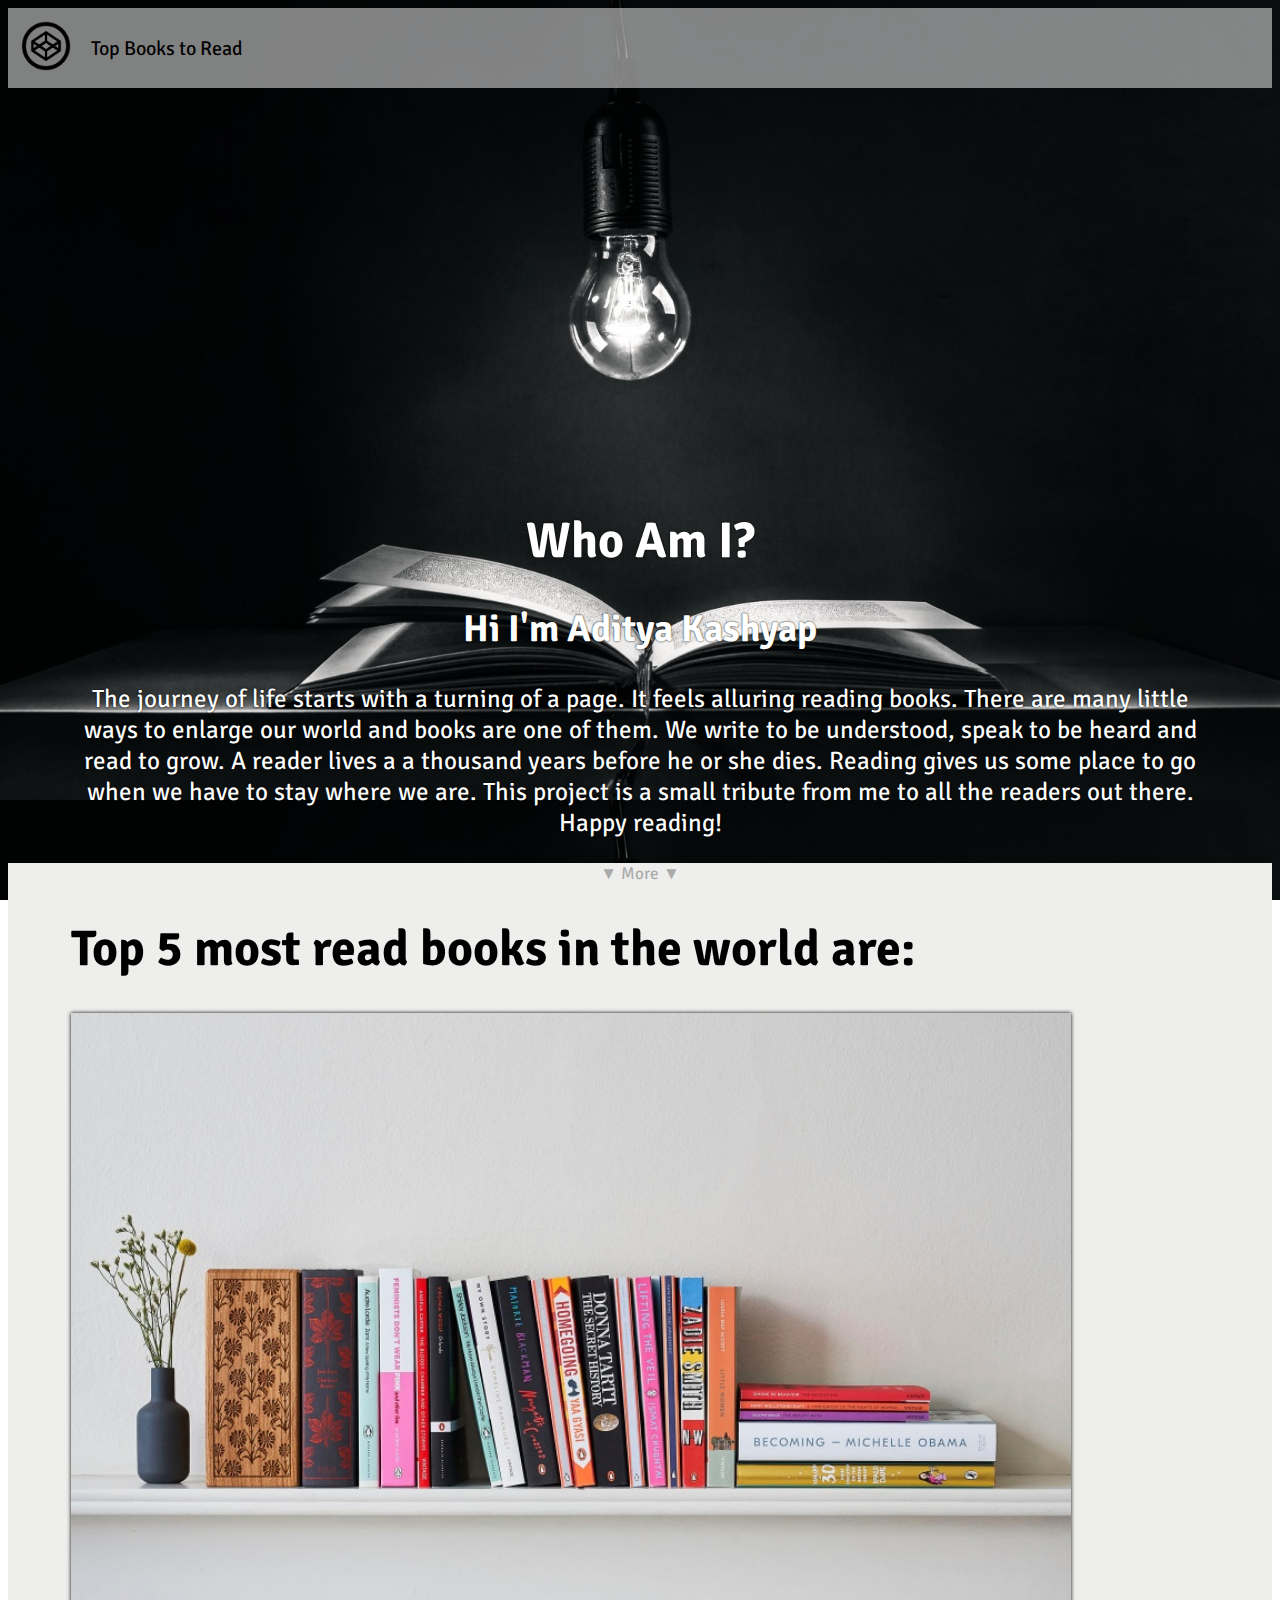
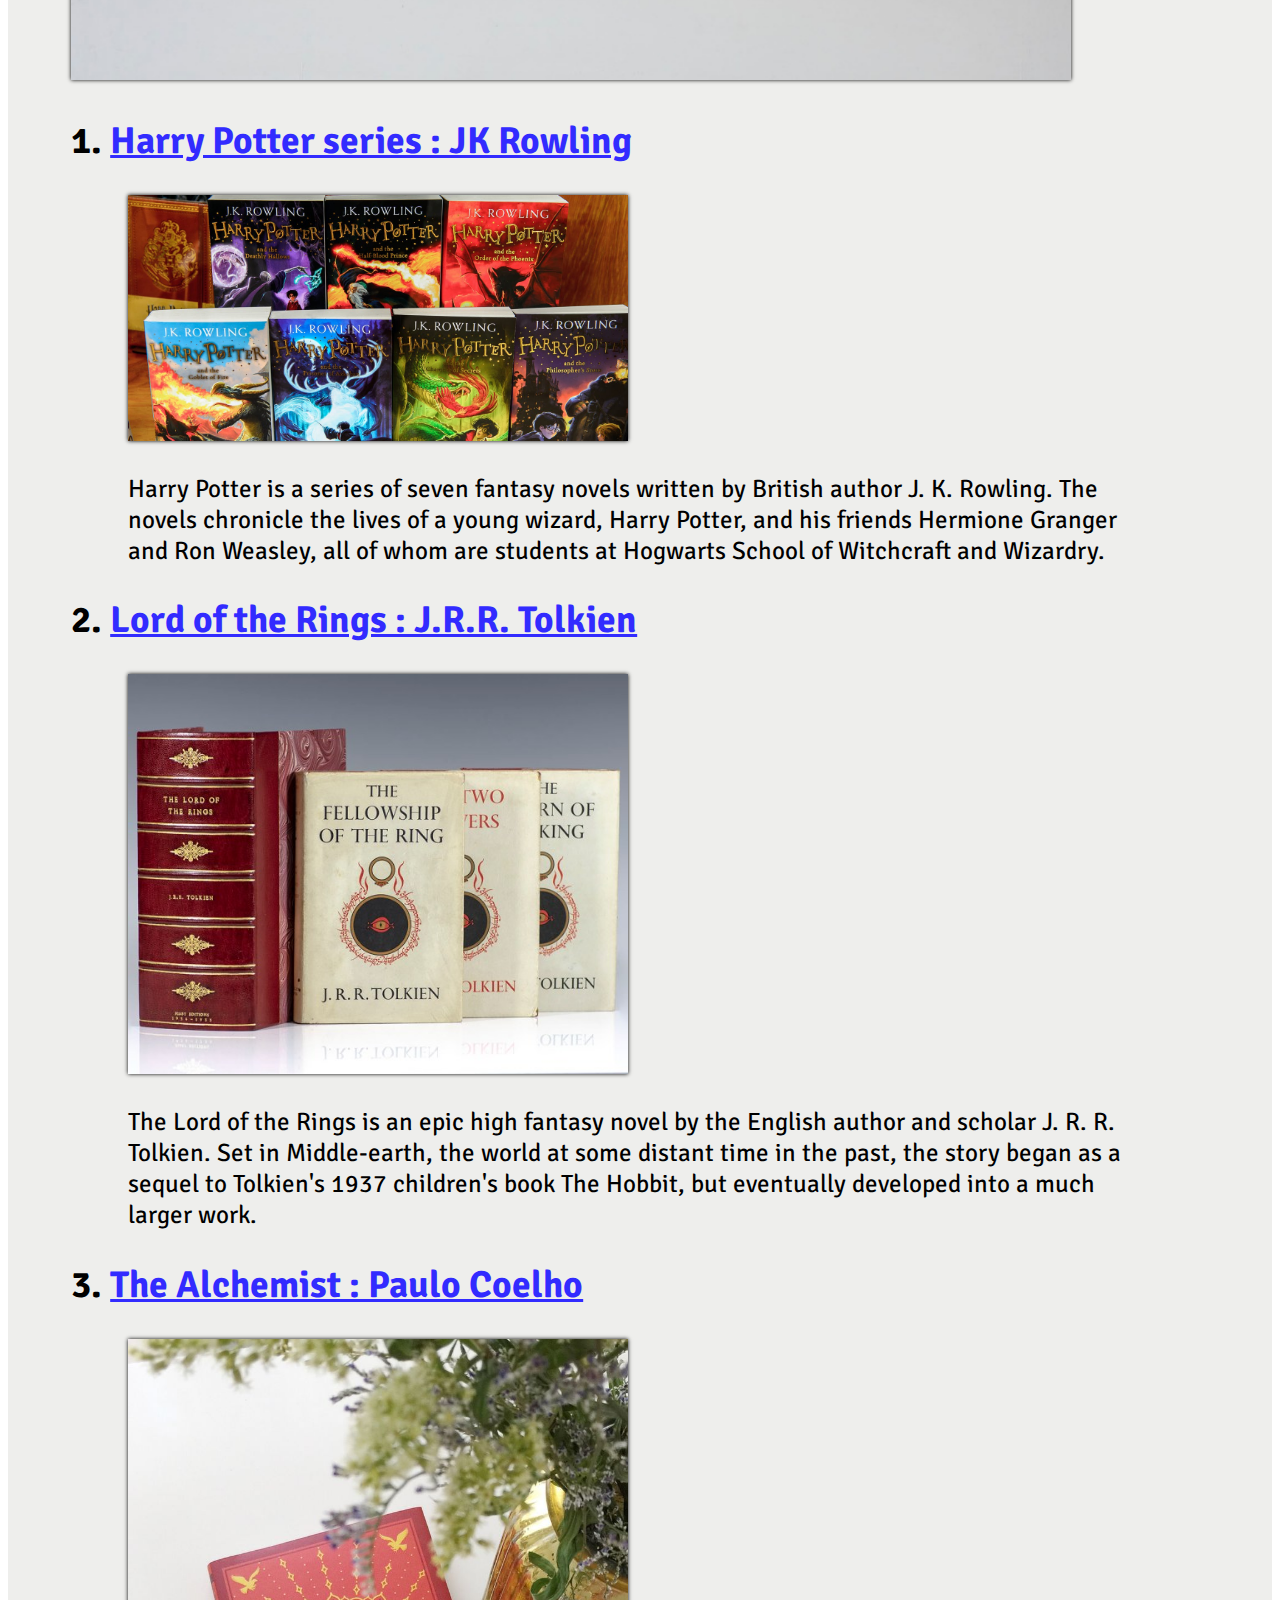
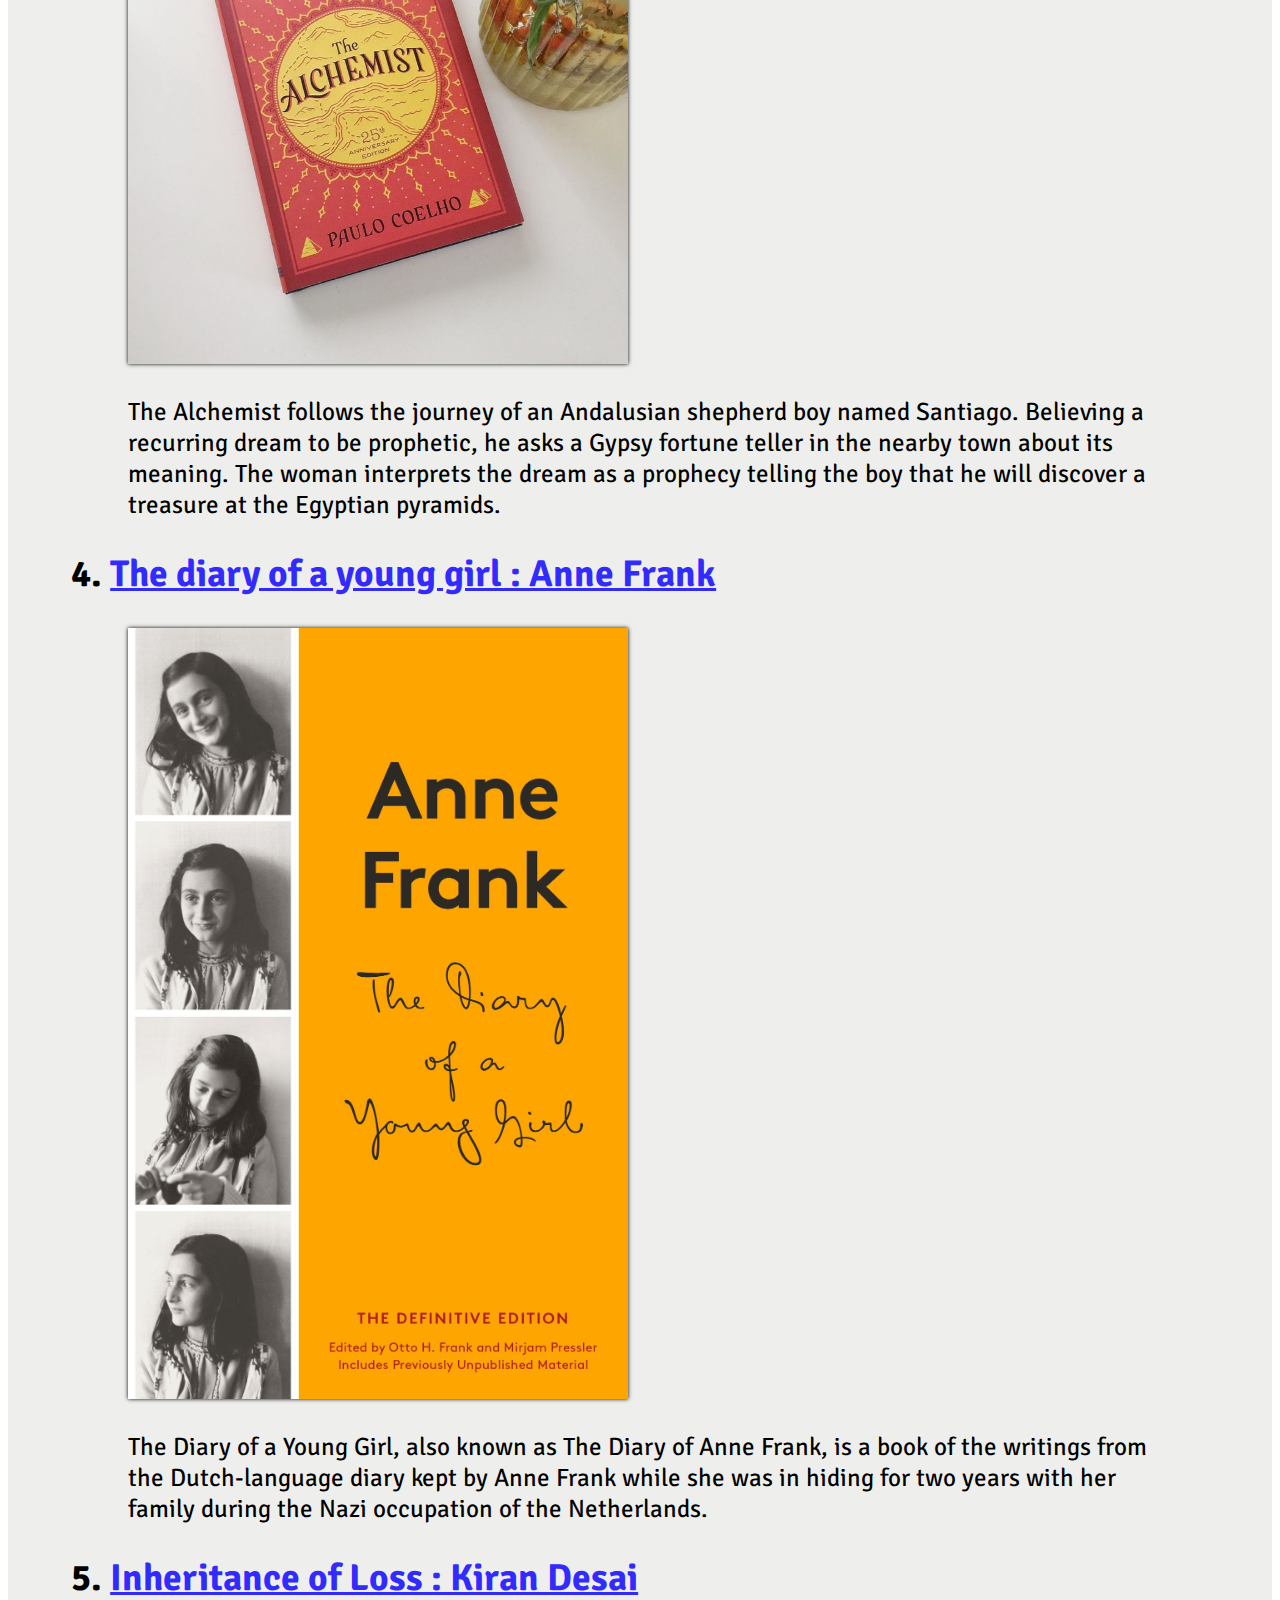
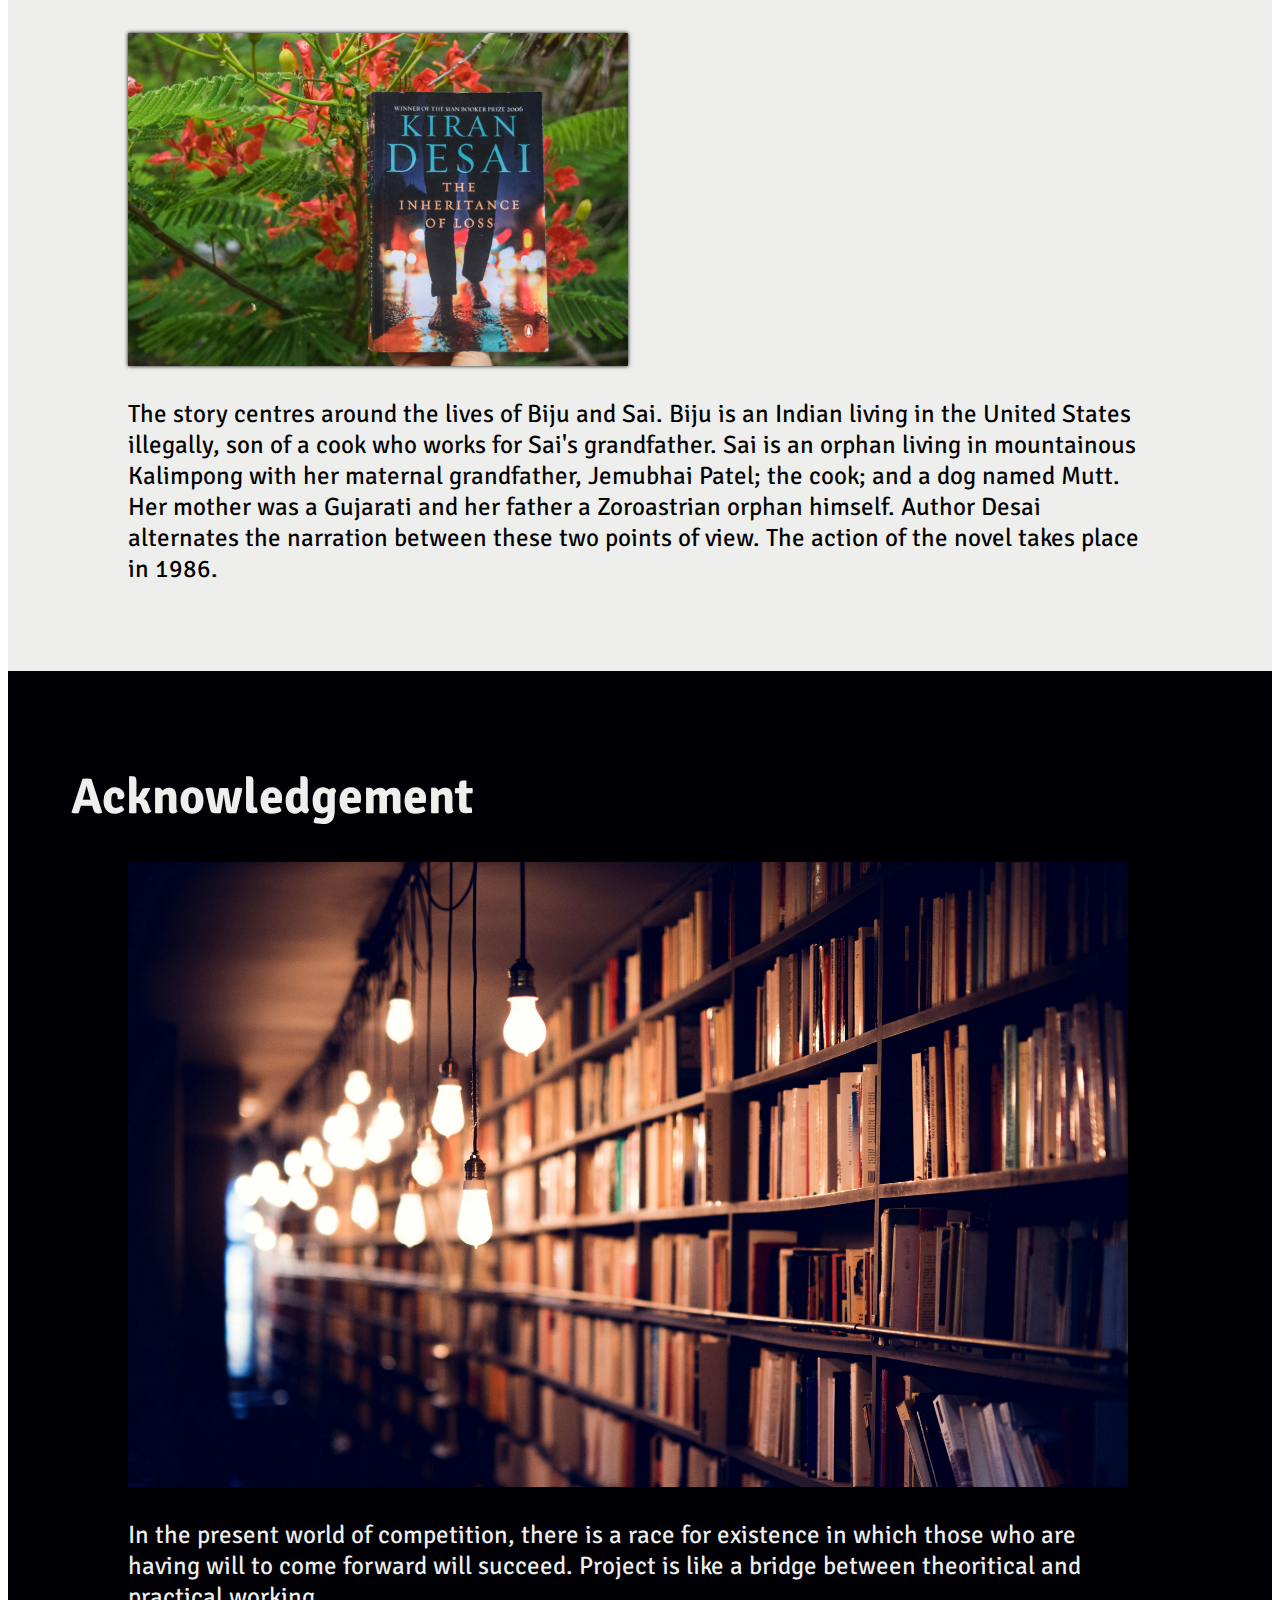
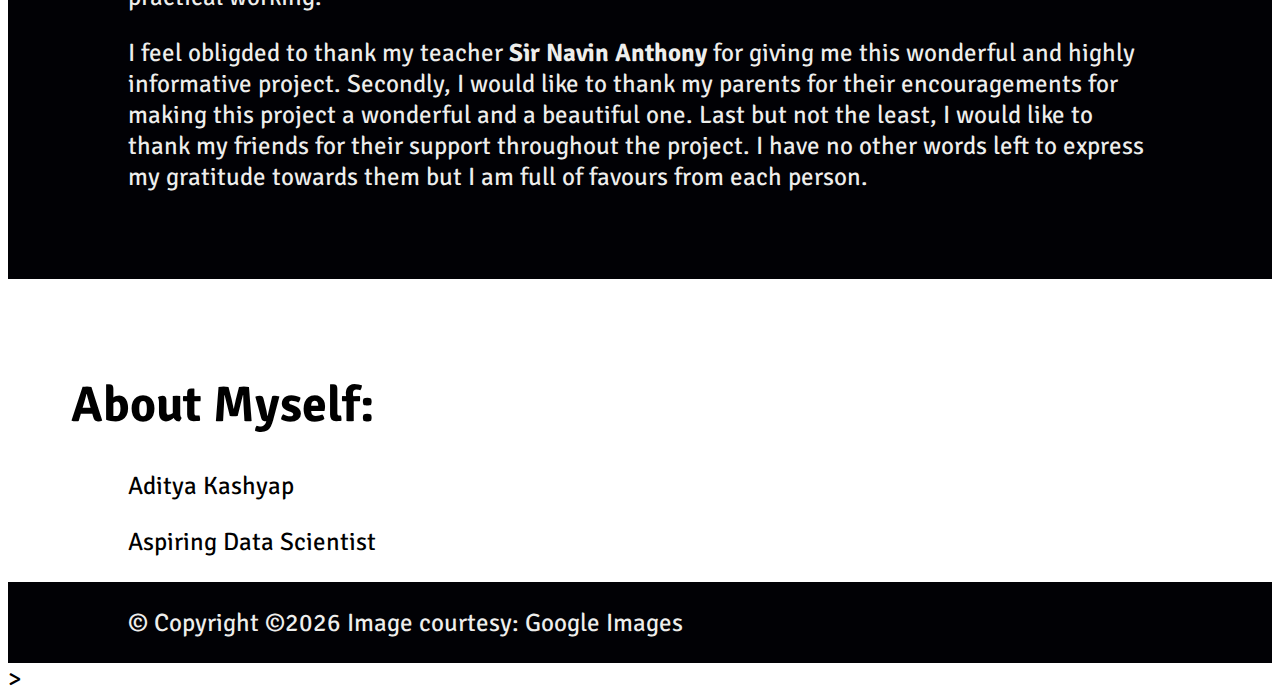
<file: index.html>
<!DOCTYPE html>
<html>

<head>
  <title>
    Top 5 most read books
  </title>
  <link rel="stylesheet" type="text/css" href="styles.css" />
</head>

<div class="fullscreen nopadding">
  <div id="header">
    <img src="img/Button-Black-Small.png" width="50px" />
    <ul>
      <li>Top Books to Read</li>
    </ul>
  </div>


<div class="header">
  <h1 >Who Am I?</h1>
   <h2>Hi I'm Aditya Kashyap</h2>
   <p>
    The journey of life starts with a turning of a page. It feels alluring reading books. There are many little ways to enlarge our world and books are one of them. We write to be understood, speak to be heard and read to grow. A reader lives a a thousand years before he or she dies. Reading gives us some place to go when we have to stay where we are. This project is a small tribute from me to all the readers out there. Happy reading!
   </p>
  </div>
</div> 

<div class="white nopadding more">
  <a id="more">&#x25BC; More &#x25BC;</a>
</div>

<div class="white">
 <h1>Top 5 most read books in the world are:</h1>
 <img src="img/img.jpg" width="1000">
 <h2>
  1. <a href="pages/harry_potter/index.html">Harry Potter series : JK Rowling</a>
 </h2>
  <p>
  	<img src="img/hp.jpg" width="500">
  </p>
  <p>
  	Harry Potter is a series of seven fantasy novels written by British author J. K. Rowling. The novels chronicle the lives of a young wizard, Harry Potter, and his friends Hermione Granger and Ron Weasley, all of whom are students at Hogwarts School of Witchcraft and Wizardry.
  </p>
  <h2>
  2. <a href="pages/lord_of_the_rings/index.html">Lord of the Rings : J.R.R. Tolkien</a>
  </h2>
  <p>
  	<img src="img/lor.jpg" width="500">
  </p>
  <p>
  The Lord of the Rings is an epic high fantasy novel by the English author and scholar J. R. R. Tolkien. Set in Middle-earth, the world at some distant time in the past, the story began as a sequel to Tolkien's 1937 children's book The Hobbit, but eventually developed into a much larger work. 
  </p>
  <h2>
  3. <a href="pages/the_alchemist/index.html">The Alchemist : Paulo Coelho</a>
  </h2>
  <p>
  	<img src="img/alc.jpg" width="500">
  </p>
  <p>
  	The Alchemist follows the journey of an Andalusian shepherd boy named Santiago. Believing a recurring dream to be prophetic, he asks a Gypsy fortune teller in the nearby town about its meaning. The woman interprets the dream as a prophecy telling the boy that he will discover a treasure at the Egyptian pyramids.
  </p>
  <h2>
  4. <a href="pages/the_diary_of_a_young_girl/index.html">The diary of a young girl : Anne Frank</a>
  </h2>
  <p>
  	<img src="img/dyg.jpg" width="500">
  </p>
  <p>
  	The Diary of a Young Girl, also known as The Diary of Anne Frank, is a book of the writings from the Dutch-language diary kept by Anne Frank while she was in hiding for two years with her family during the Nazi occupation of the Netherlands.
  </p>
  <h2>
  5. <a href="pages/inheritance_of_loss/index.html">Inheritance of Loss : Kiran Desai</a>
  </h2>
  <p>
  	<img src="img/ios.jpg" width="500">
  </p>
  <p>
   The story centres around the lives of Biju and Sai. Biju is an Indian living in the United States illegally, son of a cook who works for Sai's grandfather. Sai is an orphan living in mountainous Kalimpong with her maternal grandfather, Jemubhai Patel; the cook; and a dog named Mutt. Her mother was a Gujarati and her father a Zoroastrian orphan himself. Author Desai alternates the narration between these two points of view. The action of the novel takes place in 1986.
  </p>
      <br></br>

</div>

<div class="dark">
  <a id="test"></a>
      <br></br>
  <h1>Acknowledgement</h1>
  <p>
  	<img src="img/e.jpg" width="1000">
  </p>
  <p>In the present world of competition, there is a race for existence in which those who are having will to come forward will succeed. Project is like a bridge between theoritical and practical working.</p>
  <p>I feel obligded to thank my teacher <strong>Sir Navin Anthony</strong> for giving me this wonderful and highly informative project. Secondly, I would like to thank my parents for their encouragements for making this project a wonderful and a beautiful one. Last but not the least, I would like to thank my friends for their support throughout the project. I have no other words left to express my gratitude towards them but I am full of favours from each person. </p>
      <br></br>

</div>

<div class="semitrans">
	    <br></br>
  <h1>About Myself:</h1>
  <p> Aditya Kashyap</p>
  <p> Aspiring Data Scientist </p>

</div>

<div class="dark">
    <p>&copy; Copyright &copy;<script>document.write(new Date().getFullYear());</script>
    	Image courtesy: Google Images
    </p>
</div>

</html>>
</file>
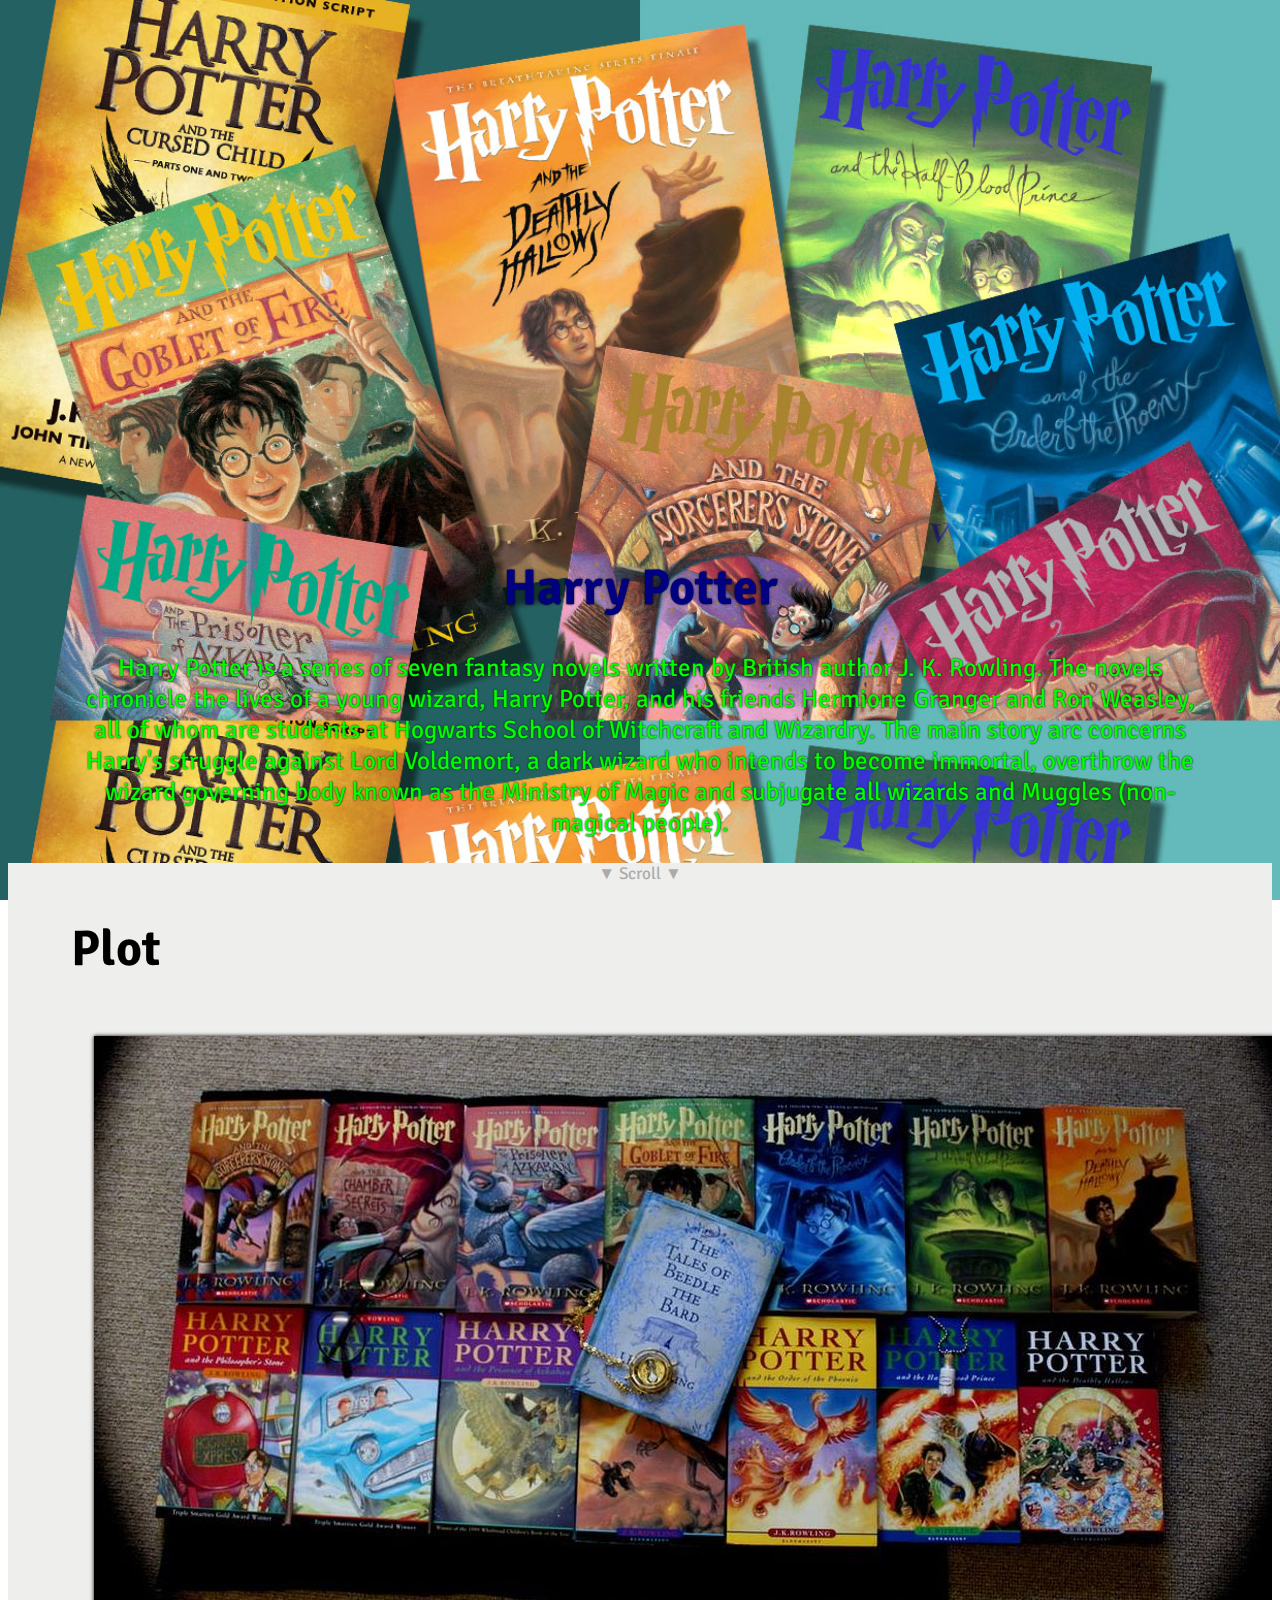
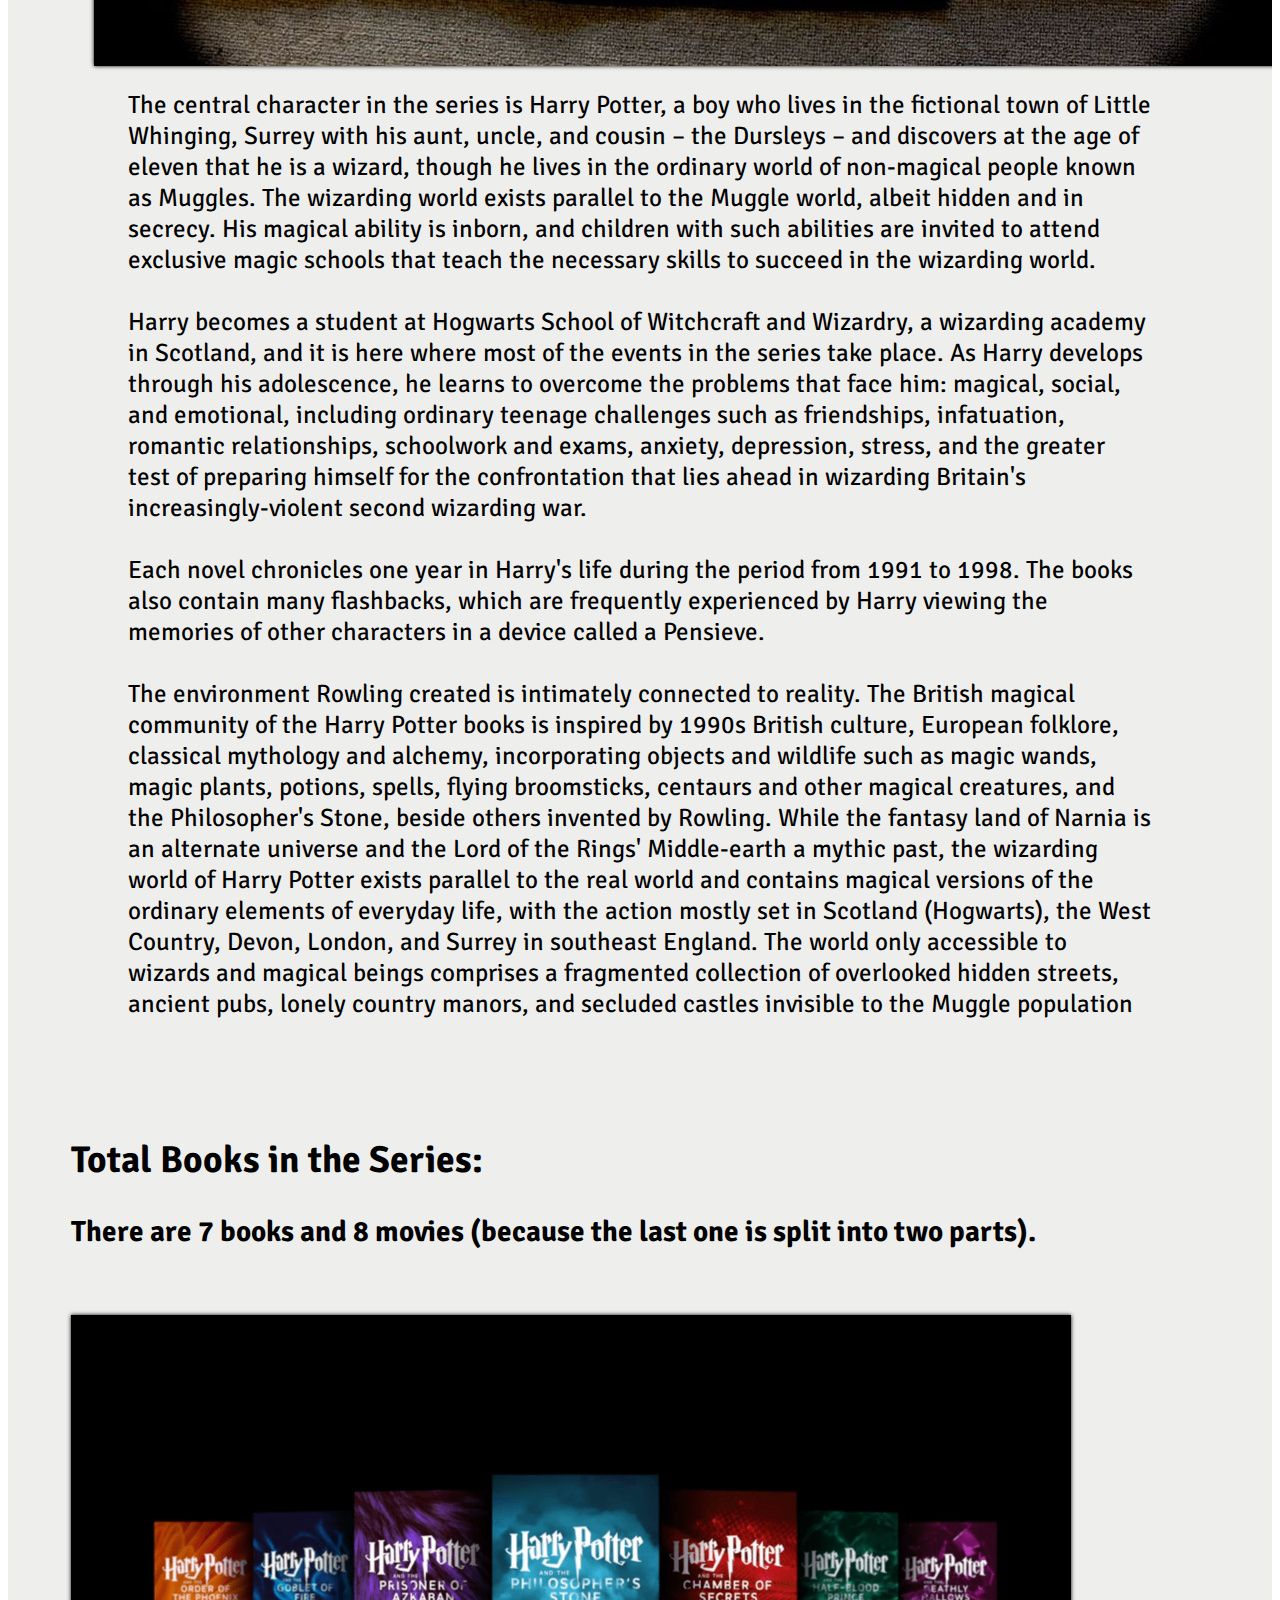
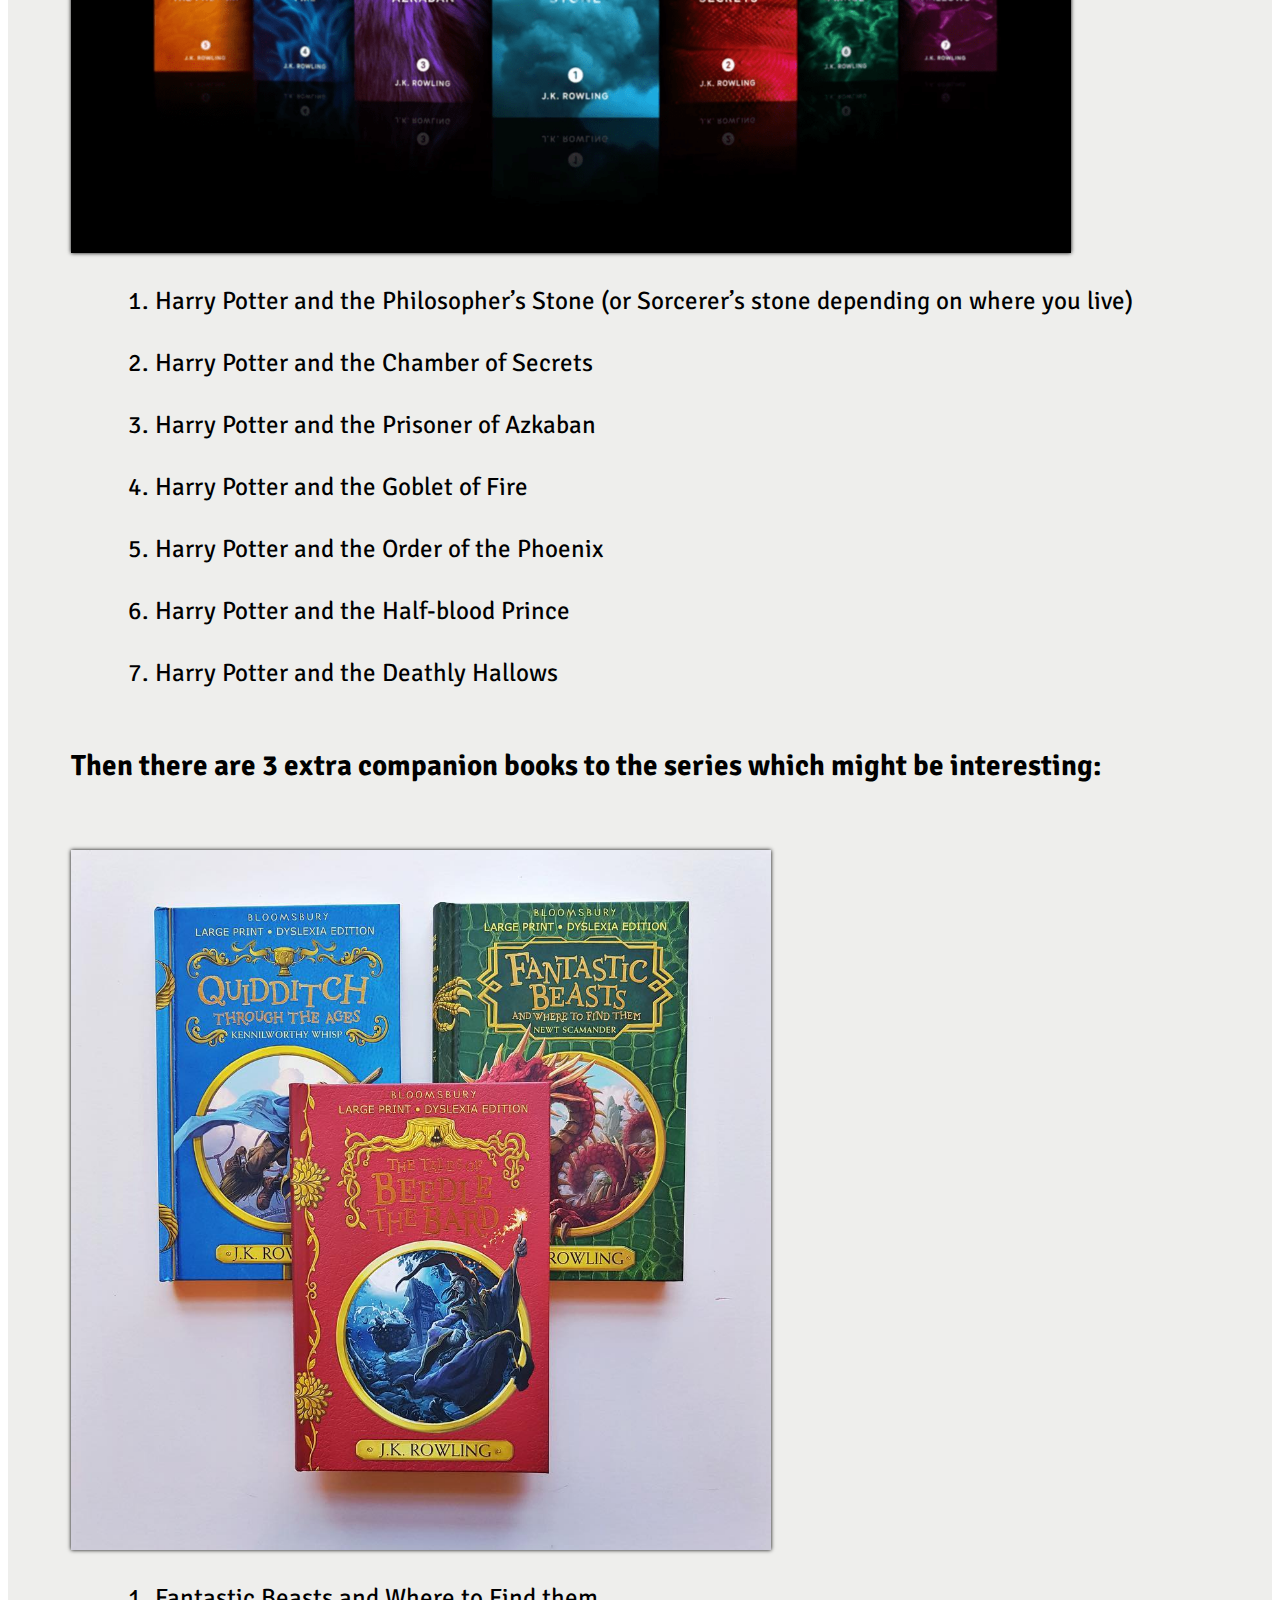
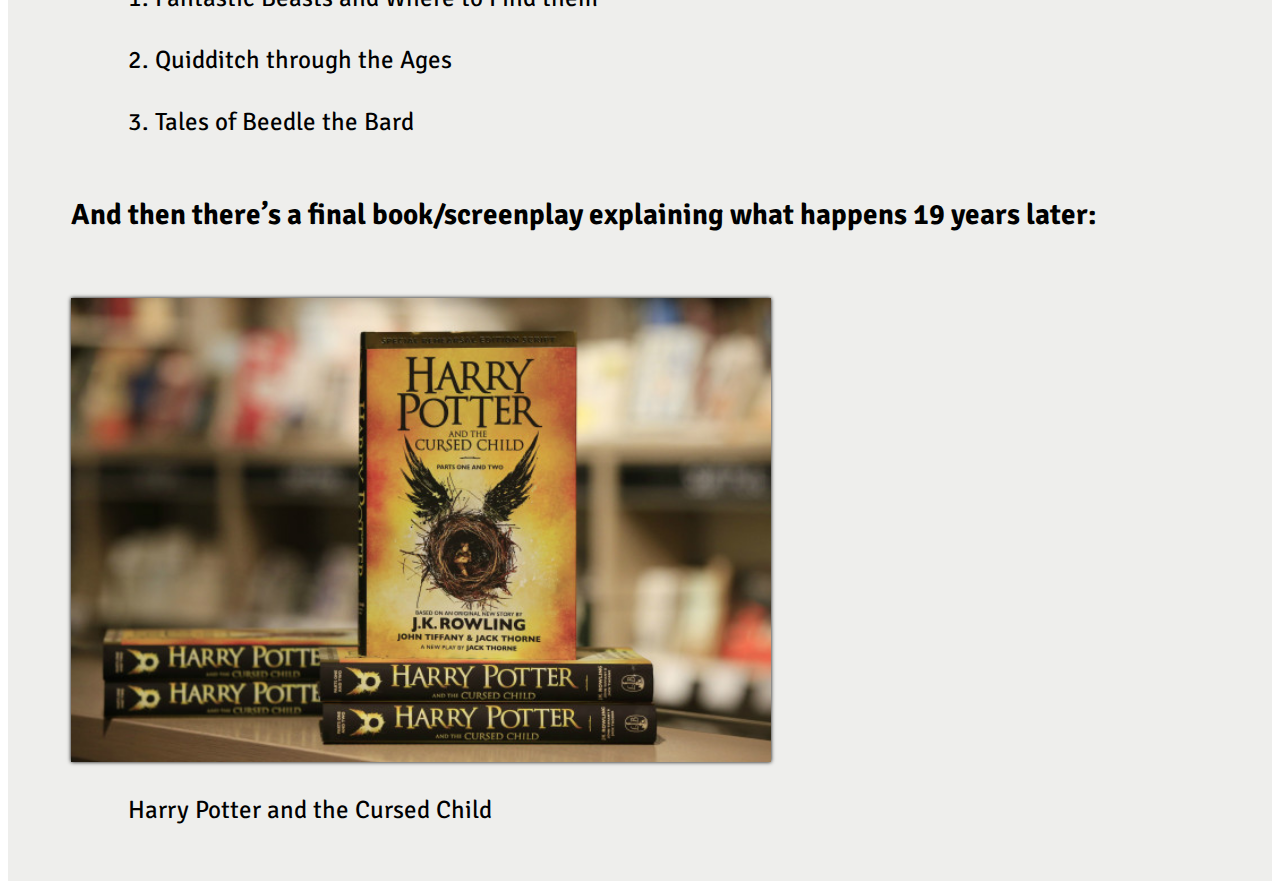
<file: pages/harry_potter/index.html>
<!DOCTYPE html>
<html>

<head>
  <title>
    Harry Potter
  </title>
  <link rel="stylesheet" type="text/css" href="styles.css" />
</head>

<div class="fullscreen nopadding">
  <div class="header">
  	<h1 style="color:Navy;">Harry Potter </h1>
    <p style="color:Lime;">
    Harry Potter is a series of seven fantasy novels written by British author J. K. Rowling. The novels chronicle the lives of a young wizard, Harry Potter, and his friends Hermione Granger and Ron Weasley, all of whom are students at Hogwarts School of Witchcraft and Wizardry. The main story arc concerns Harry's struggle against Lord Voldemort, a dark wizard who intends to become immortal, overthrow the wizard governing body known as the Ministry of Magic and subjugate all wizards and Muggles (non-magical people).
    </p>
  </div>
</div> 

<div class="white nopadding more">
  <a id="more">&#x25BC; Scroll &#x25BC;</a>
</div>

<div class="white">
  <a id="test"></a>
  <h1>Plot</h1>
  <img class="floatleft" src="1.jpg" />
  <p>The central character in the series is Harry Potter, a boy who lives in the fictional town of Little Whinging, Surrey with his aunt, uncle, and cousin – the Dursleys – and discovers at the age of eleven that he is a wizard, though he lives in the ordinary world of non-magical people known as Muggles. The wizarding world exists parallel to the Muggle world, albeit hidden and in secrecy. His magical ability is inborn, and children with such abilities are invited to attend exclusive magic schools that teach the necessary skills to succeed in the wizarding world.<br></br>

  Harry becomes a student at Hogwarts School of Witchcraft and Wizardry, a wizarding academy in Scotland, and it is here where most of the events in the series take place. As Harry develops through his adolescence, he learns to overcome the problems that face him: magical, social, and emotional, including ordinary teenage challenges such as friendships, infatuation, romantic relationships, schoolwork and exams, anxiety, depression, stress, and the greater test of preparing himself for the confrontation that lies ahead in wizarding Britain's increasingly-violent second wizarding war.<br></br>

 Each novel chronicles one year in Harry's life during the period from 1991 to 1998. The books also contain many flashbacks, which are frequently experienced by Harry viewing the memories of other characters in a device called a Pensieve.<br></br>

 The environment Rowling created is intimately connected to reality. The British magical community of the Harry Potter books is inspired by 1990s British culture, European folklore, classical mythology and alchemy, incorporating objects and wildlife such as magic wands, magic plants, potions, spells, flying broomsticks, centaurs and other magical creatures, and the Philosopher's Stone, beside others invented by Rowling. While the fantasy land of Narnia is an alternate universe and the Lord of the Rings' Middle-earth a mythic past, the wizarding world of Harry Potter exists parallel to the real world and contains magical versions of the ordinary elements of everyday life, with the action mostly set in Scotland (Hogwarts), the West Country, Devon, London, and Surrey in southeast England. The world only accessible to wizards and magical beings comprises a fragmented collection of overlooked hidden streets, ancient pubs, lonely country manors, and secluded castles invisible to the Muggle population</p><br></br>


  <h2> Total Books in the Series:</h1>
  <h3>
  There are 7 books and 8 movies (because the last one is split into two parts).<br></br>
 </h3>
  <img src="3.png" width="1000">
 <p>
  1. Harry Potter and the Philosopher’s Stone (or Sorcerer’s stone depending on where you live)<br></br>
  2. Harry Potter and the Chamber of Secrets<br></br>
  3. Harry Potter and the Prisoner of Azkaban<br></br>
  4. Harry Potter and the Goblet of Fire<br></br>
  5. Harry Potter and the Order of the Phoenix<br></br>
  6. Harry Potter and the Half-blood Prince<br></br>
  7. Harry Potter and the Deathly Hallows<br></br>
  </p>
  <h3>
 Then there are 3 extra companion books to the series which might be interesting:<br></br>
  </h3>
  <img src="4.jpg" width="700">
  <p>
  1. Fantastic Beasts and Where to Find them<br></br>
  2. Quidditch through the Ages<br></br>
  3. Tales of Beedle the Bard<br></br>
  </p>
  <h3>
And then there’s a final book/screenplay explaining what happens 19 years later:<br></br>
  </h3>
    <img src="5.jpg" width="700">
  <p>
  Harry Potter and the Cursed Child<br></br>
  </p>
</div>

</html>
</file>
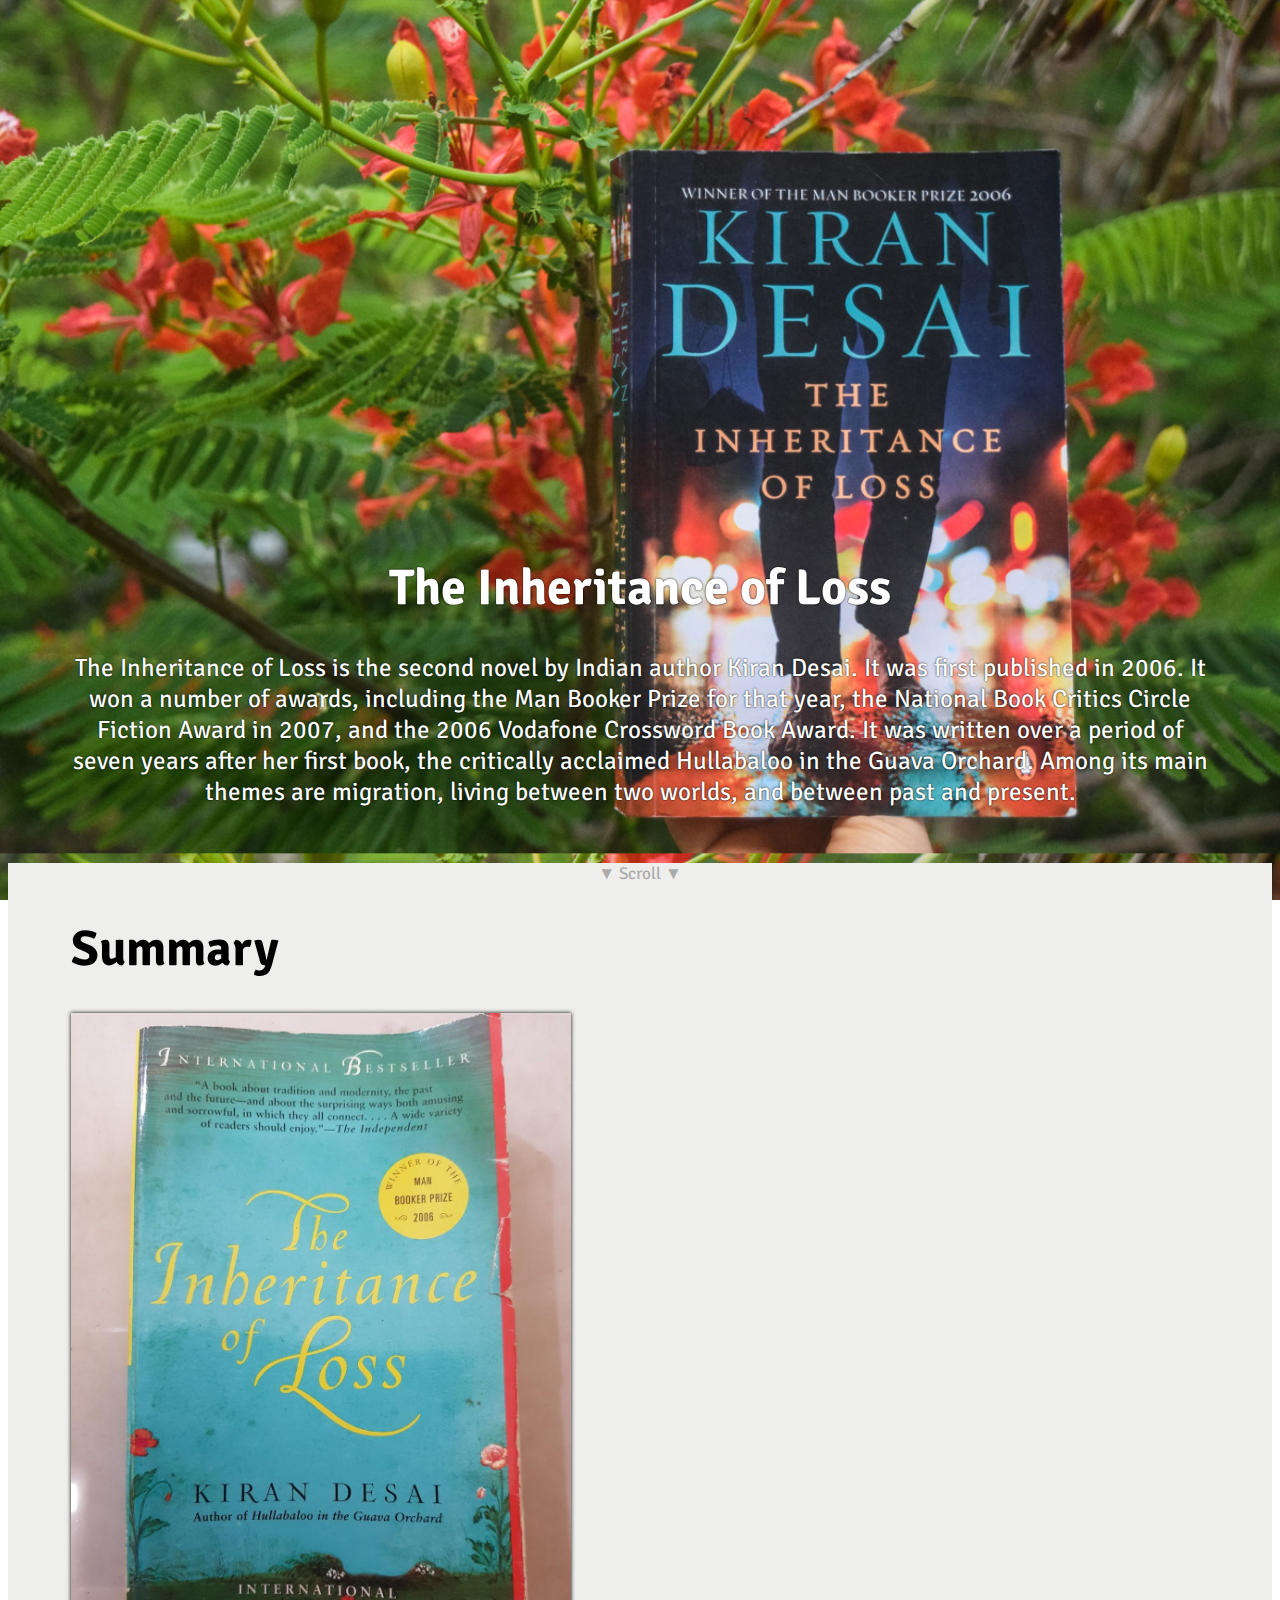
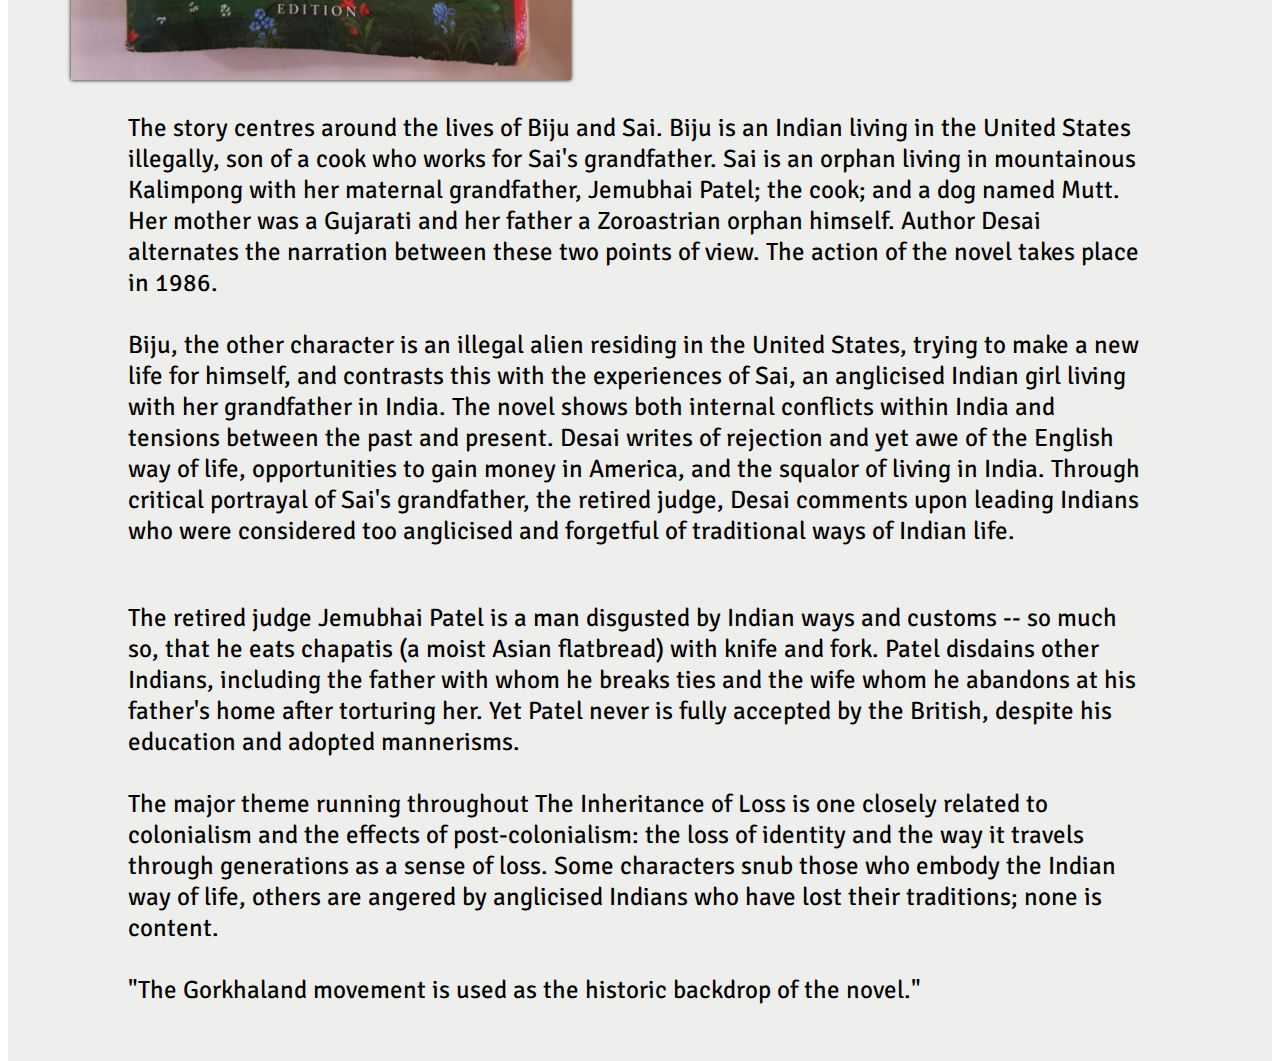
<file: pages/inheritance_of_loss/index.html>
<!DOCTYPE html>
<html>

<head>
  <title>
    The Inheritance of Loss
  </title>
  <link rel="stylesheet" type="text/css" href="styles.css" />
</head>

<div class="fullscreen nopadding">
  <div class="header">
  	<h1>The Inheritance of Loss</h1>
    <p >
    The Inheritance of Loss is the second novel by Indian author Kiran Desai. It was first published in 2006. It won a number of awards, including the Man Booker Prize for that year, the National Book Critics Circle Fiction Award in 2007, and the 2006 Vodafone Crossword Book Award. It was written over a period of seven years after her first book, the critically acclaimed Hullabaloo in the Guava Orchard. Among its main themes are migration, living between two worlds, and between past and present.<br></br>
  </div>
</div> 

<div class="white nopadding more">
  <a id="more">&#x25BC; Scroll &#x25BC;</a>
</div>

<div class="white">
  <a id="test"></a>
  <h1>Summary</h1>
  <img src="2.jpg" width="500">
    <p>  
    The story centres around the lives of Biju and Sai. Biju is an Indian living in the United States illegally, son of a cook who works for Sai's grandfather. Sai is an orphan living in mountainous Kalimpong with her maternal grandfather, Jemubhai Patel; the cook; and a dog named Mutt. Her mother was a Gujarati and her father a Zoroastrian orphan himself. Author Desai alternates the narration between these two points of view. The action of the novel takes place in 1986.<br></br>
    Biju, the other character is an illegal alien residing in the United States, trying to make a new life for himself, and contrasts this with the experiences of Sai, an anglicised Indian girl living with her grandfather in India. The novel shows both internal conflicts within India and tensions between the past and present. Desai writes of rejection and yet awe of the English way of life, opportunities to gain money in America, and the squalor of living in India. Through critical portrayal of Sai's grandfather, the retired judge, Desai comments upon leading Indians who were considered too anglicised and forgetful of traditional ways of Indian life.<br></br>
    </p>
    <p>
     The retired judge Jemubhai Patel is a man disgusted by Indian ways and customs -- so much so, that he eats chapatis (a moist Asian flatbread) with knife and fork. Patel disdains other Indians, including the father with whom he breaks ties and the wife whom he abandons at his father's home after torturing her. Yet Patel never is fully accepted by the British, despite his education and adopted mannerisms.<br></br>
     The major theme running throughout The Inheritance of Loss is one closely related to colonialism and the effects of post-colonialism: the loss of identity and the way it travels through generations as a sense of loss. Some characters snub those who embody the Indian way of life, others are angered by anglicised Indians who have lost their traditions; none is content.<br></br>
     "The Gorkhaland movement is used as the historic backdrop of the novel."<br></br>

</div>

</html>
</file>
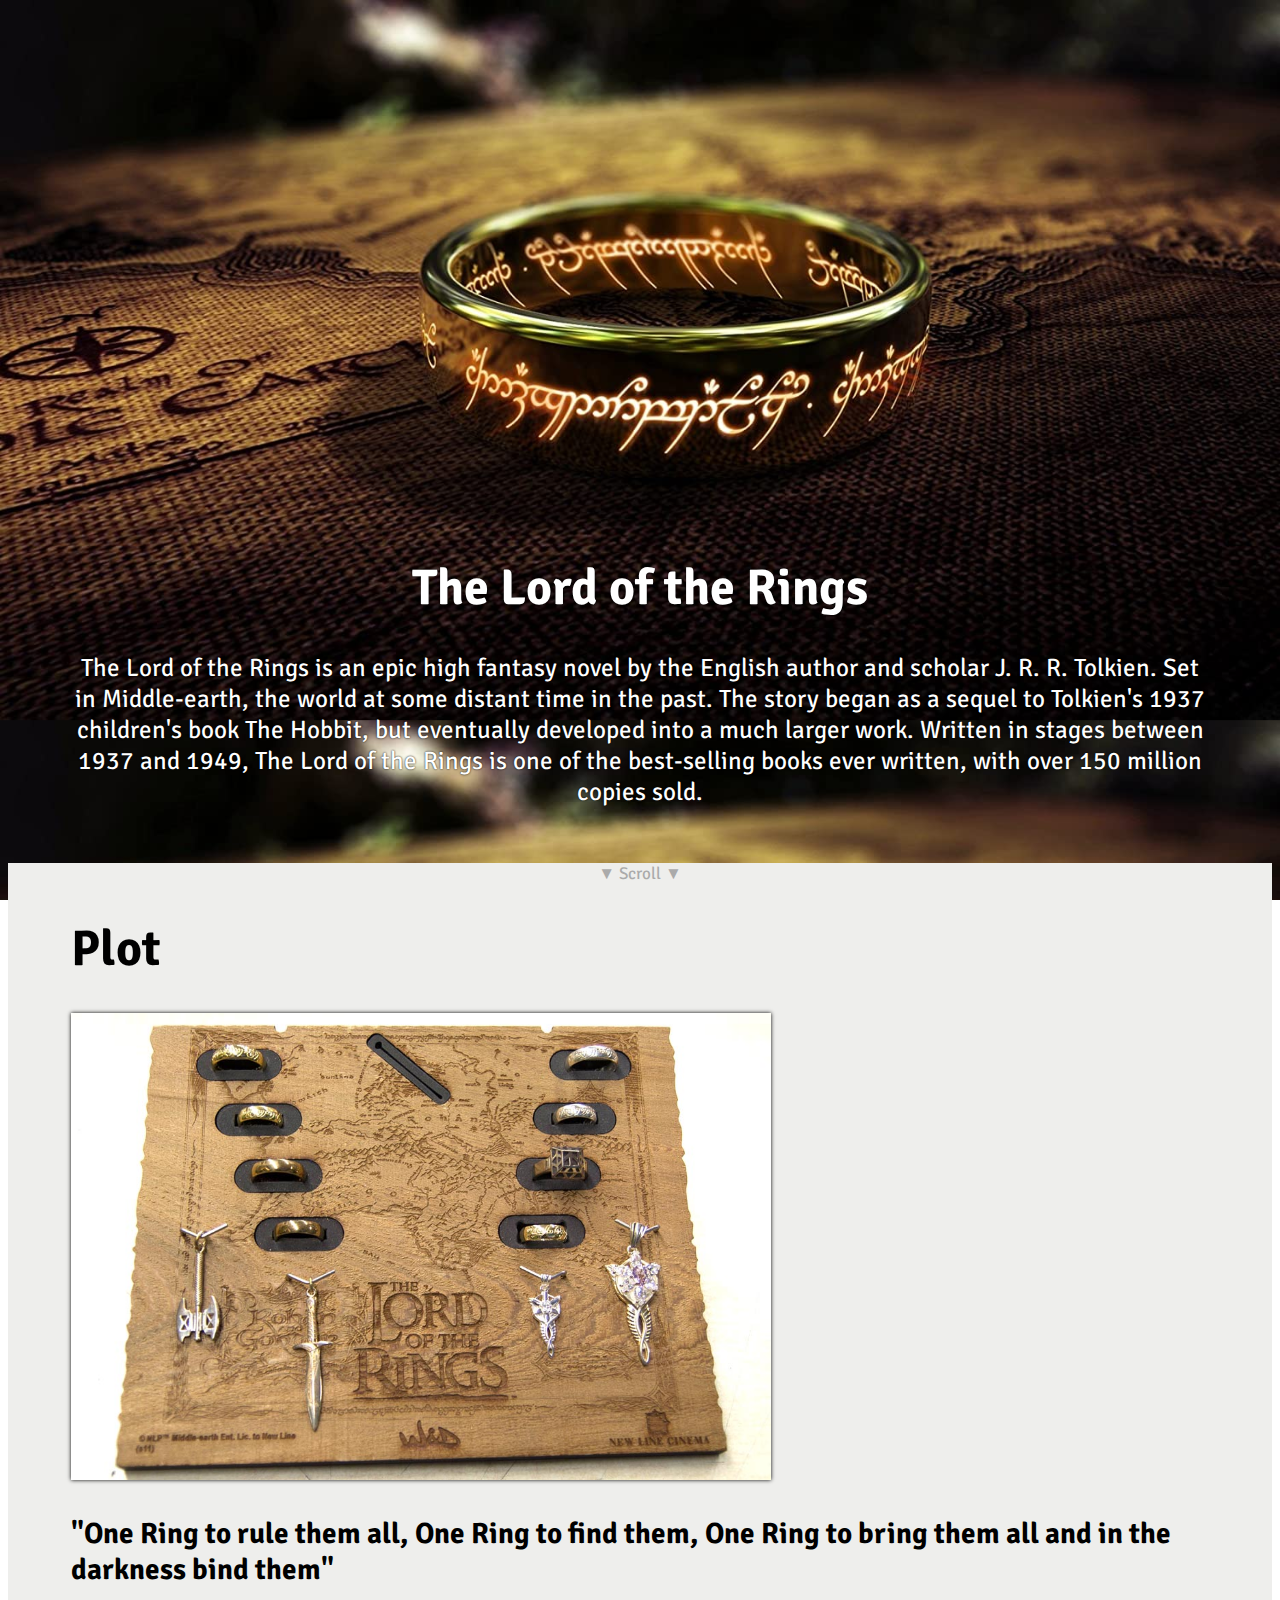
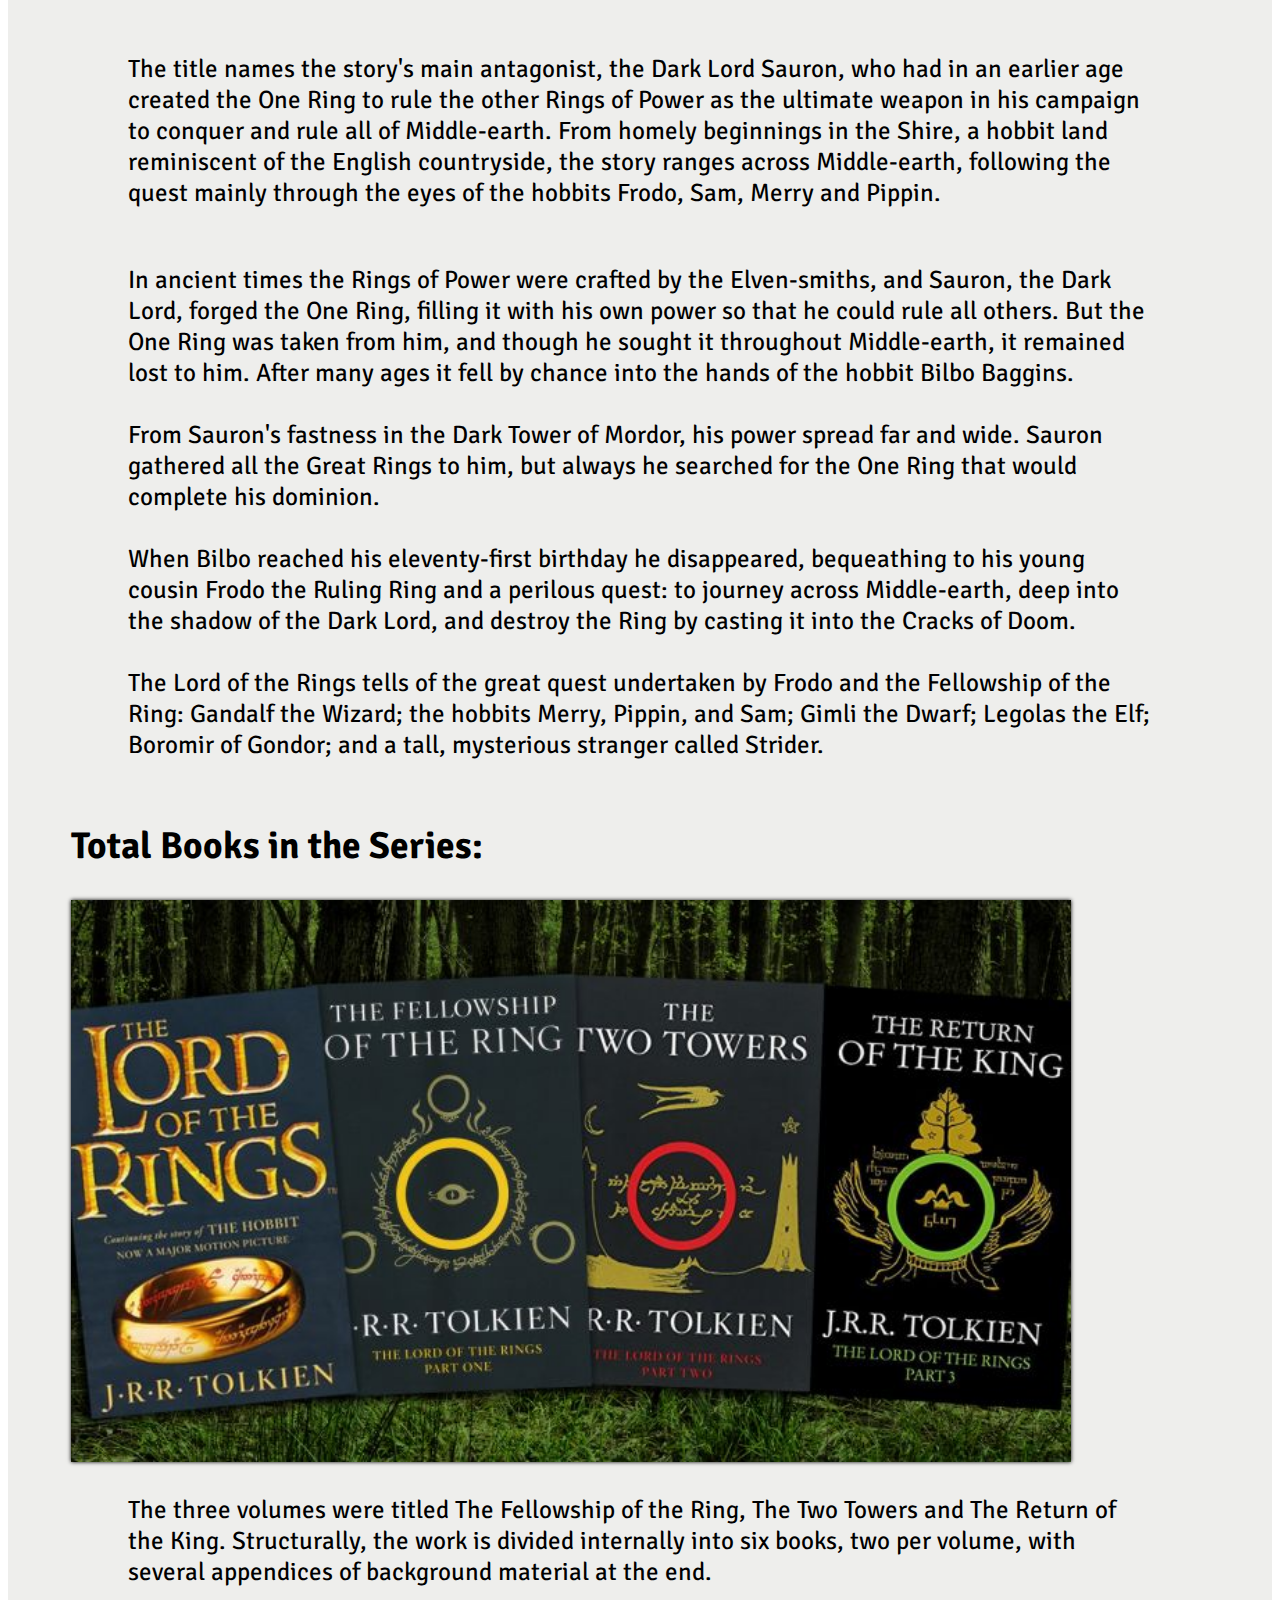
<file: pages/lord_of_the_rings/index.html>
<!DOCTYPE html>
<html>

<head>
  <title>
    The Lord of the Rings
  </title>
  <link rel="stylesheet" type="text/css" href="styles.css" />
</head>

<div class="fullscreen nopadding">
  <div class="header">
  	<h1>The Lord of the Rings</h1>
    <p>
    The Lord of the Rings is an epic high fantasy novel by the English author and scholar J. R. R. Tolkien. Set in Middle-earth, the world at some distant time in the past. The story began as a sequel to Tolkien's 1937 children's book The Hobbit, but eventually developed into a much larger work. Written in stages between 1937 and 1949, The Lord of the Rings is one of the best-selling books ever written, with over 150 million copies sold.<br></br>
  </div>
</div> 

<div class="white nopadding more">
  <a id="more">&#x25BC; Scroll &#x25BC;</a>
</div>

<div class="white">
  <a id="test"></a>
  <h1>Plot</h1>
  <img src="2.jpg" width="700">
  <h3 {text-align: center;}><strong>"One Ring to rule them all, One Ring to find them, One Ring to bring them all and in the darkness bind them"</strong><br></br>
  </h3>
    <p>  
    The title names the story's main antagonist, the Dark Lord Sauron, who had in an earlier age created the One Ring to rule the other Rings of Power as the ultimate weapon in his campaign to conquer and rule all of Middle-earth. From homely beginnings in the Shire, a hobbit land reminiscent of the English countryside, the story ranges across Middle-earth, following the quest mainly through the eyes of the hobbits Frodo, Sam, Merry and Pippin.<br></br>
    </p>
    <p>
     In ancient times the Rings of Power were crafted by the Elven-smiths, and Sauron, the Dark Lord, forged the One Ring, filling it with his own power so that he could rule all others. But the One Ring was taken from him, and though he sought it throughout Middle-earth, it remained lost to him. After many ages it fell by chance into the hands of the hobbit Bilbo Baggins.<br></br>

     From Sauron's fastness in the Dark Tower of Mordor, his power spread far and wide. Sauron gathered all the Great Rings to him, but always he searched for the One Ring that would complete his dominion.<br></br>

     When Bilbo reached his eleventy-first birthday he disappeared, bequeathing to his young cousin Frodo the Ruling Ring and a perilous quest: to journey across Middle-earth, deep into the shadow of the Dark Lord, and destroy the Ring by casting it into the Cracks of Doom.<br></br>

     The Lord of the Rings tells of the great quest undertaken by Frodo and the Fellowship of the Ring: Gandalf the Wizard; the hobbits Merry, Pippin, and Sam; Gimli the Dwarf; Legolas the Elf; Boromir of Gondor; and a tall, mysterious stranger called Strider.<br></br>


  <h2> Total Books in the Series:</h1>
  <img src="3.jpg" width="1000">
 <p>
  The three volumes were titled The Fellowship of the Ring, The Two Towers and The Return of the King. Structurally, the work is divided internally into six books, two per volume, with several appendices of background material at the end.
 </p>

</div>

</html>
</file>
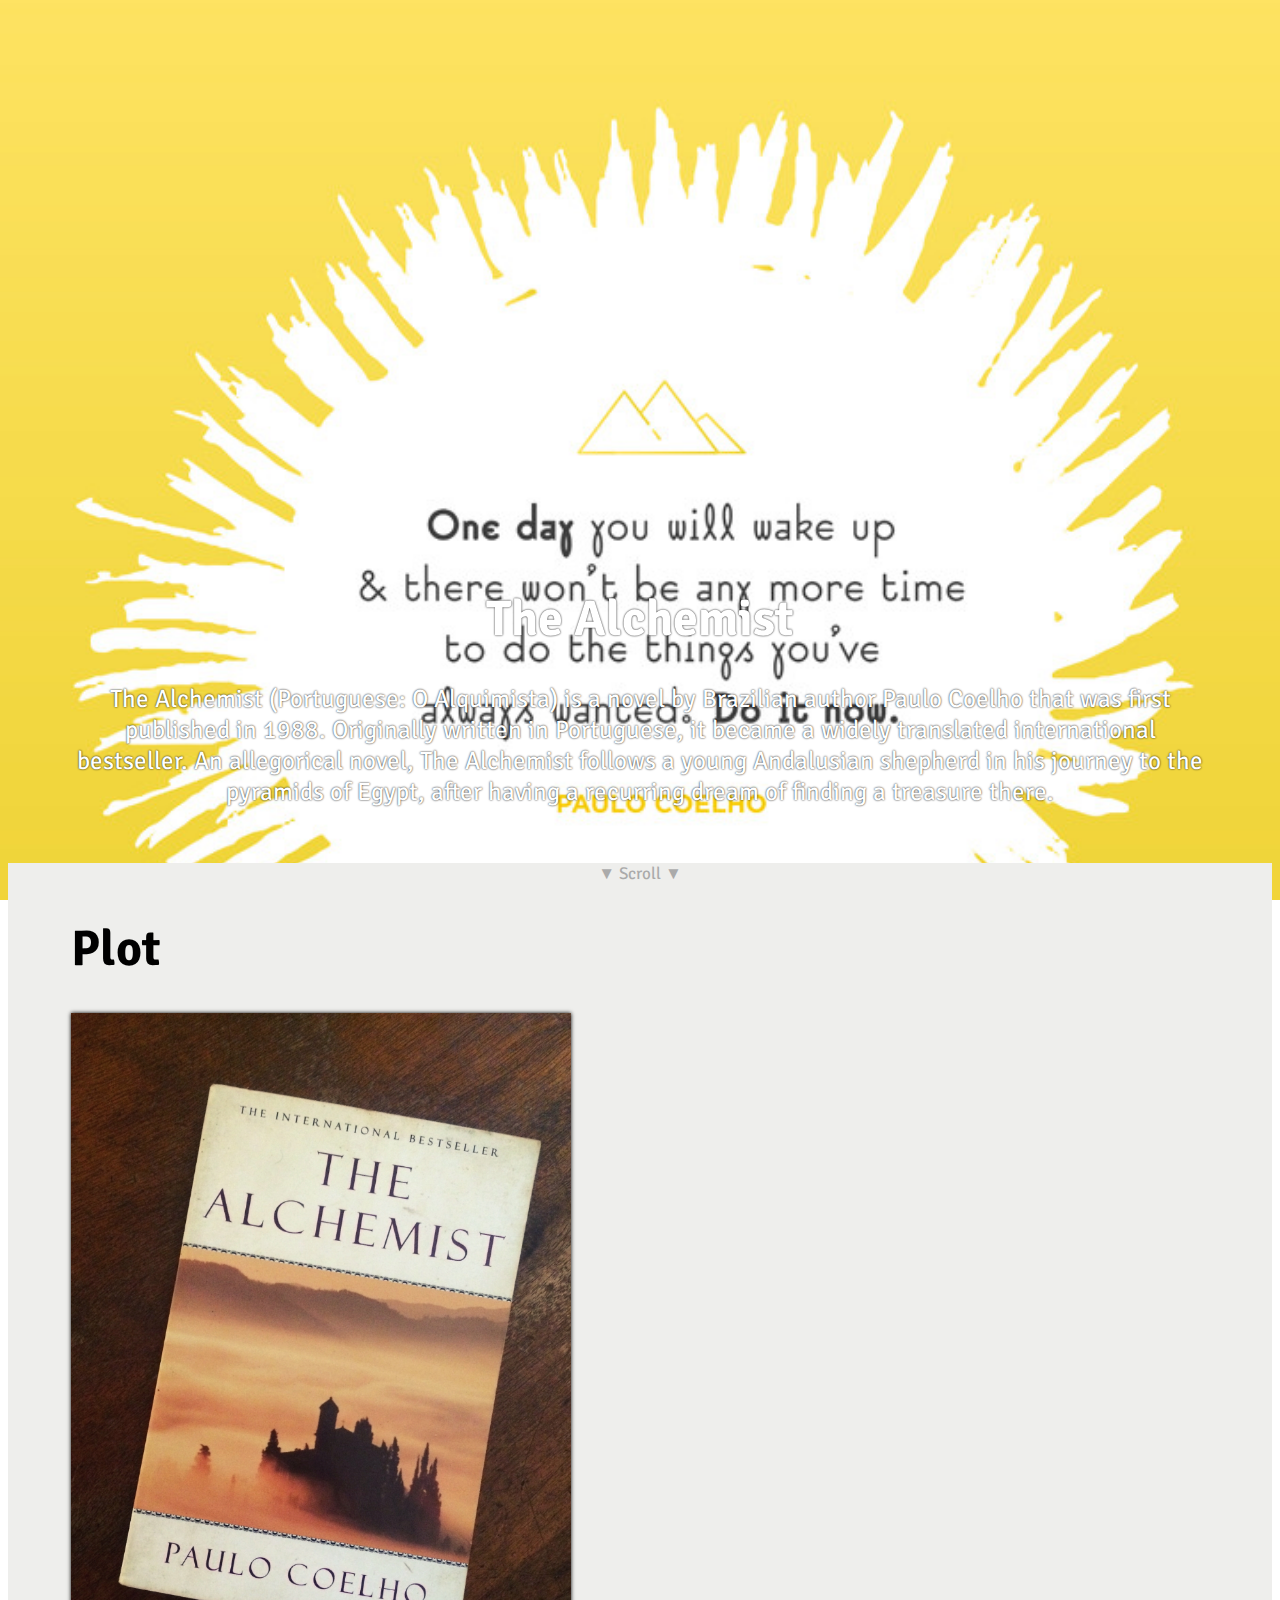
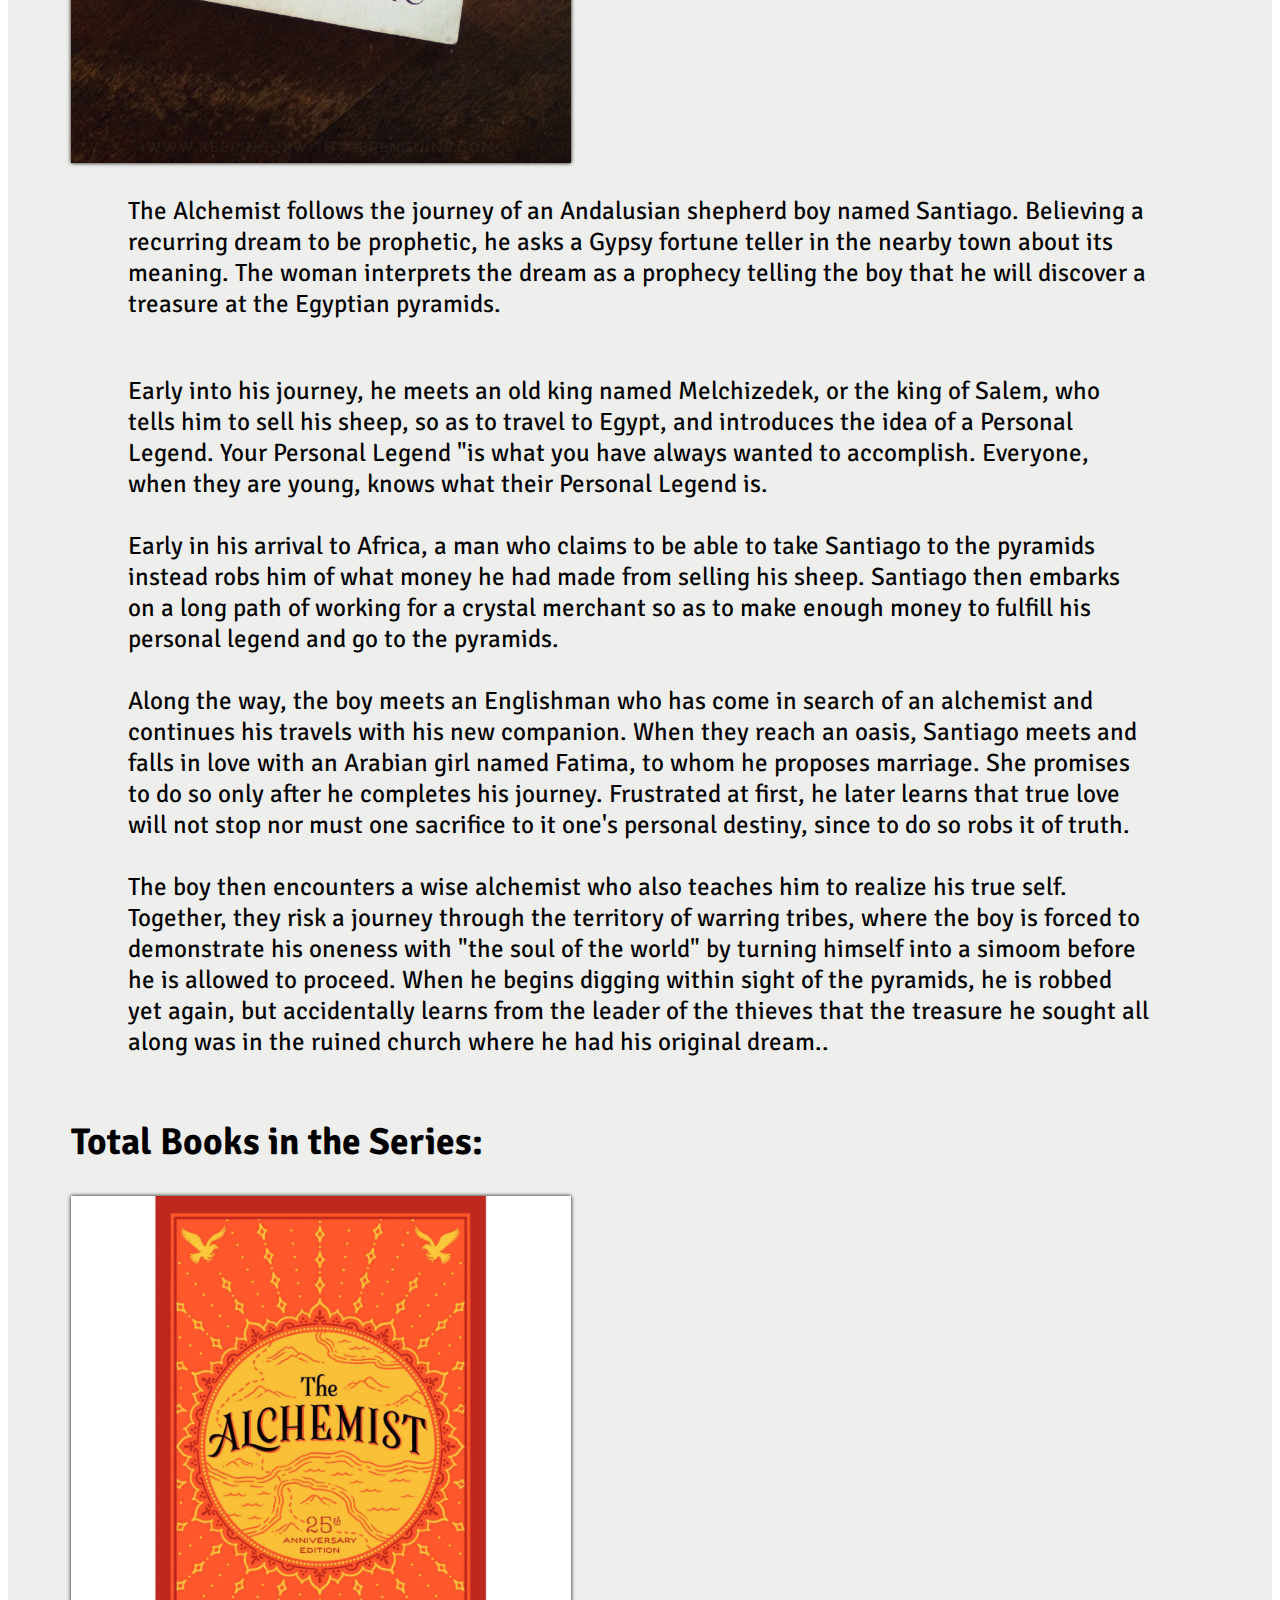
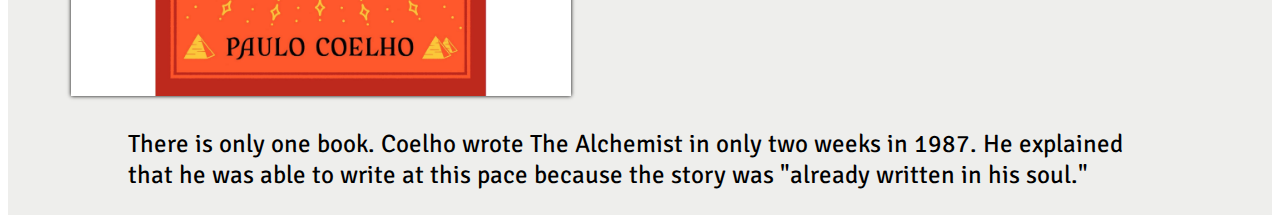
<file: pages/the_alchemist/index.html>
<!DOCTYPE html>
<html>

<head>
  <title>
    The Alchemist
  </title>
  <link rel="stylesheet" type="text/css" href="styles.css" />
</head>

<div class="fullscreen nopadding">
  <div class="header">
  	<h1>The Alchemist</h1>
    <p >
    The Alchemist (Portuguese: O Alquimista) is a novel by Brazilian author Paulo Coelho that was first published in 1988. Originally written in Portuguese, it became a widely translated international bestseller. An allegorical novel, The Alchemist follows a young Andalusian shepherd in his journey to the pyramids of Egypt, after having a recurring dream of finding a treasure there.<br></br>
  </div>
</div> 

<div class="white nopadding more">
  <a id="more">&#x25BC; Scroll &#x25BC;</a>
</div>

<div class="white">
  <a id="test"></a>
  <h1>Plot</h1>
  <img src="2.jpg" width="500">
    <p>  
    The Alchemist follows the journey of an Andalusian shepherd boy named Santiago. Believing a recurring dream to be prophetic, he asks a Gypsy fortune teller in the nearby town about its meaning. The woman interprets the dream as a prophecy telling the boy that he will discover a treasure at the Egyptian pyramids.<br></br>
    </p>
    <p>
     Early into his journey, he meets an old king named Melchizedek, or the king of Salem, who tells him to sell his sheep, so as to travel to Egypt, and introduces the idea of a Personal Legend. Your Personal Legend "is what you have always wanted to accomplish. Everyone, when they are young, knows what their Personal Legend is.<br></br>

     Early in his arrival to Africa, a man who claims to be able to take Santiago to the pyramids instead robs him of what money he had made from selling his sheep. Santiago then embarks on a long path of working for a crystal merchant so as to make enough money to fulfill his personal legend and go to the pyramids.<br></br>

     Along the way, the boy meets an Englishman who has come in search of an alchemist and continues his travels with his new companion. When they reach an oasis, Santiago meets and falls in love with an Arabian girl named Fatima, to whom he proposes marriage. She promises to do so only after he completes his journey. Frustrated at first, he later learns that true love will not stop nor must one sacrifice to it one's personal destiny, since to do so robs it of truth.<br></br>

     The boy then encounters a wise alchemist who also teaches him to realize his true self. Together, they risk a journey through the territory of warring tribes, where the boy is forced to demonstrate his oneness with "the soul of the world" by turning himself into a simoom before he is allowed to proceed. When he begins digging within sight of the pyramids, he is robbed yet again, but accidentally learns from the leader of the thieves that the treasure he sought all along was in the ruined church where he had his original dream..<br></br>


  <h2> Total Books in the Series:</h1>
  <img src="3.jpg" width="500">
 <p>
  There is only one book. Coelho wrote The Alchemist in only two weeks in 1987. He explained that he was able to write at this pace because the story was "already written in his soul."
 </p>

</div>

</html>
</file>
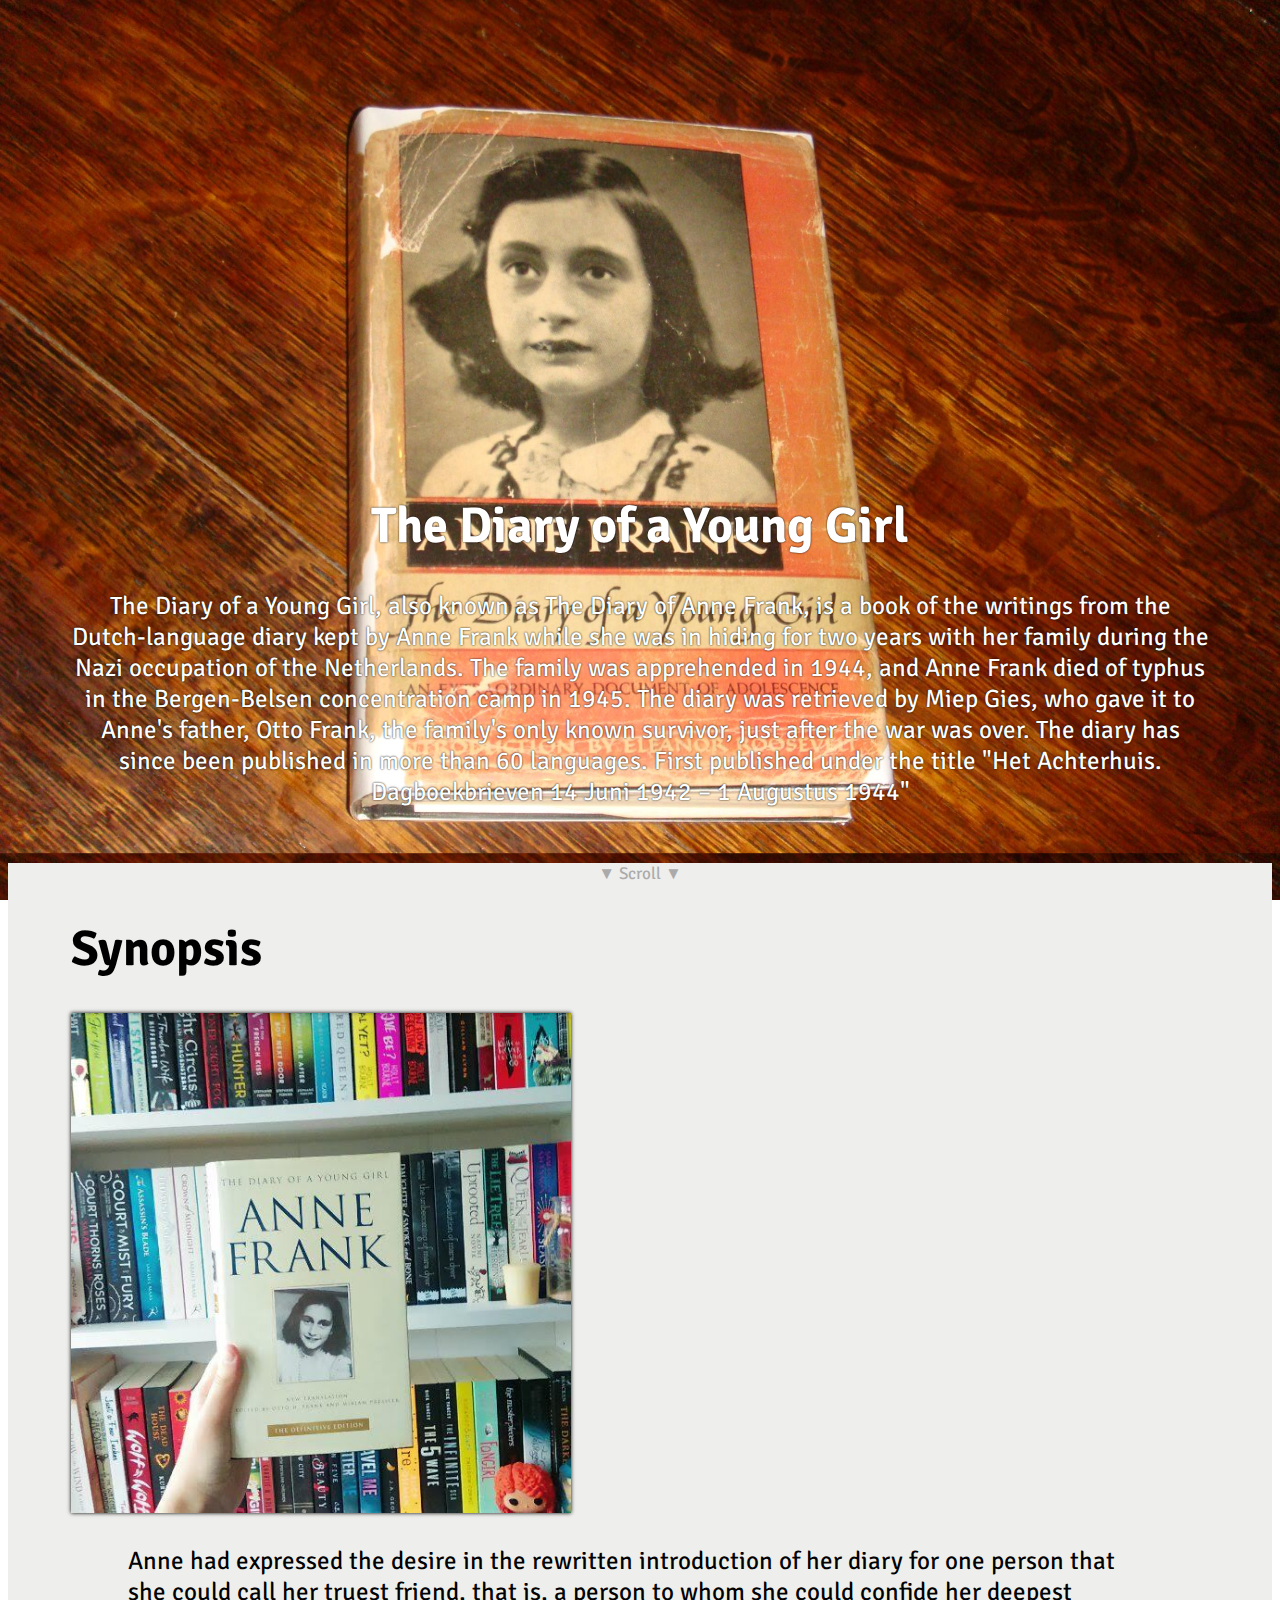
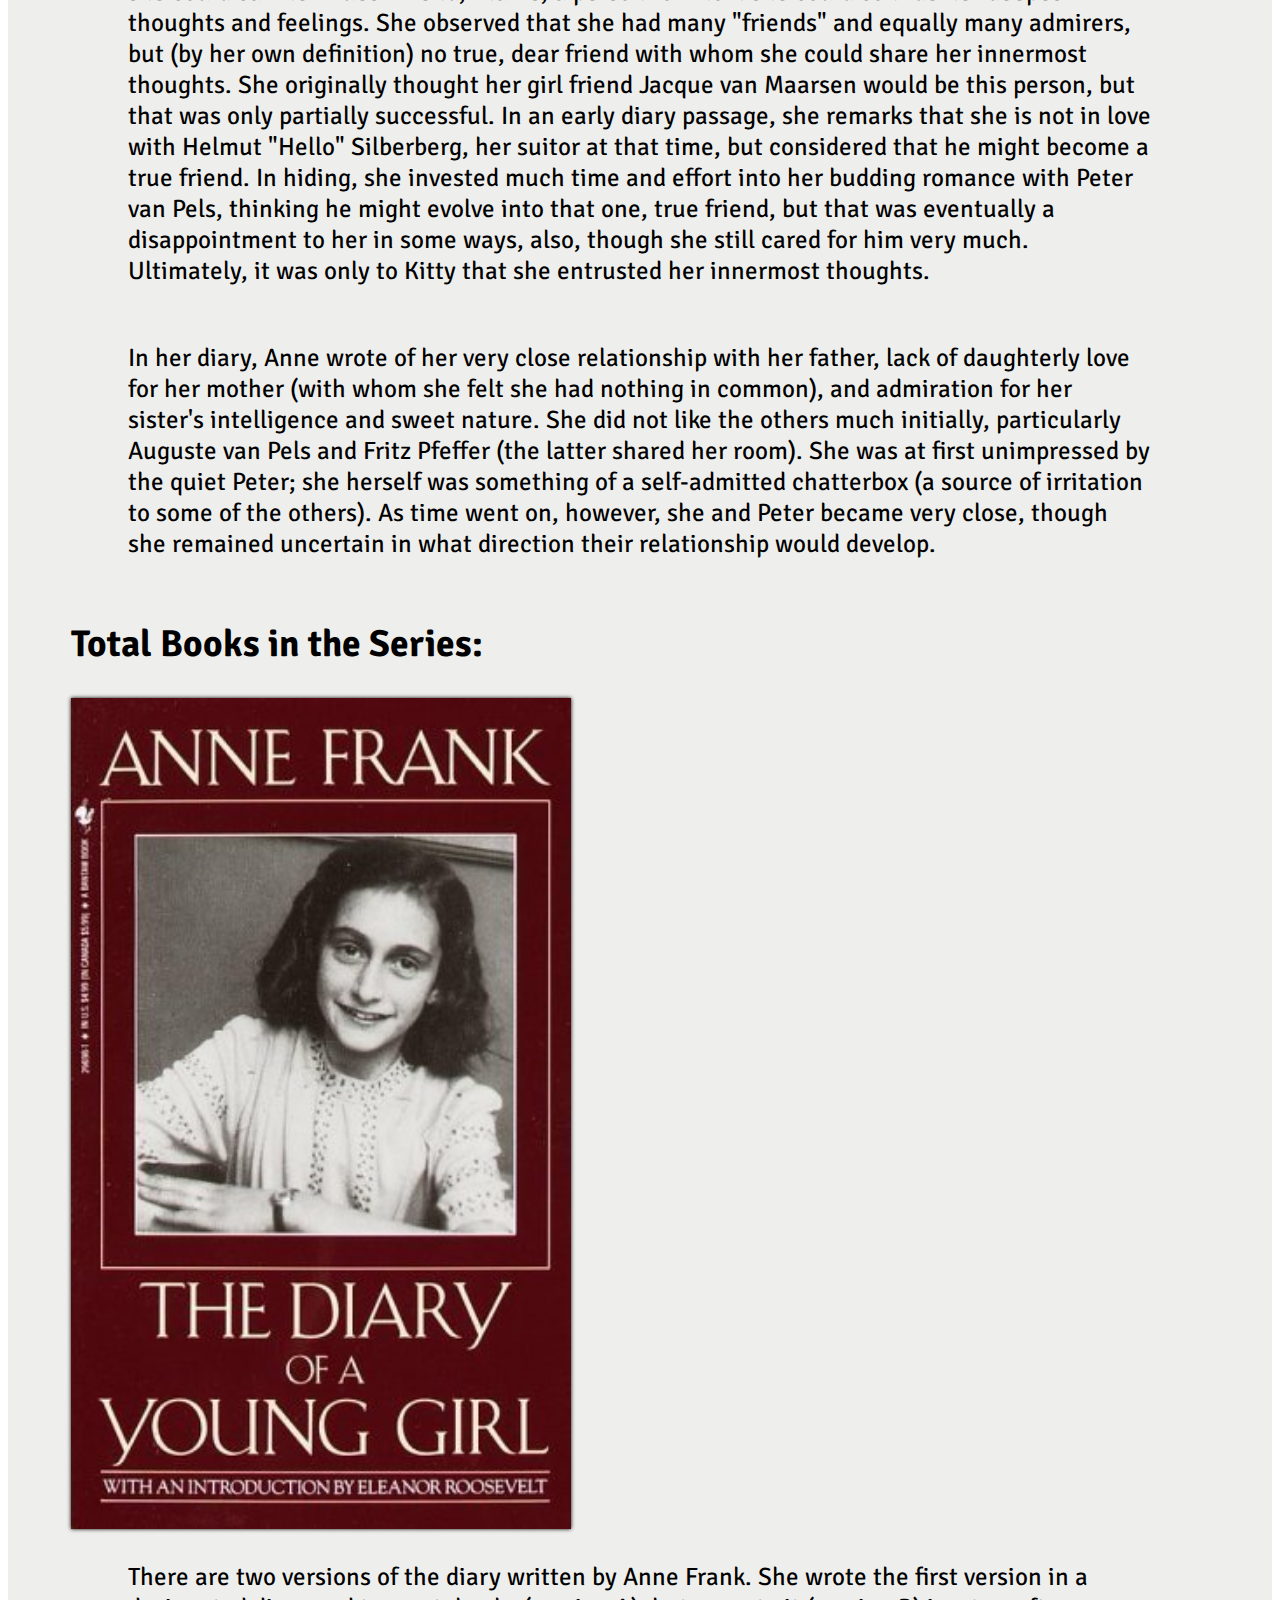
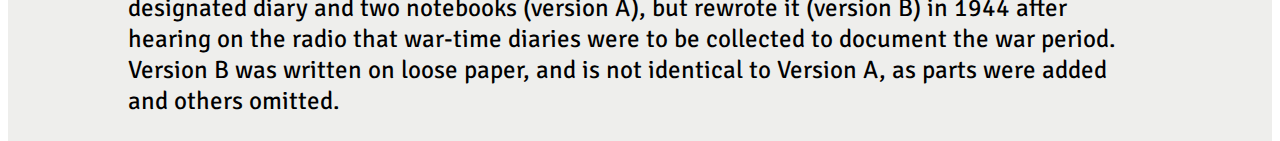
<file: pages/the_diary_of_a_young_girl/index.html>
<!DOCTYPE html>
<html>

<head>
  <title>
    The Diary of a Young Girl
  </title>
  <link rel="stylesheet" type="text/css" href="styles.css" />
</head>

<div class="fullscreen nopadding">
  <div class="header">
  	<h1>The Diary of a Young Girl</h1>
    <p >
    The Diary of a Young Girl, also known as The Diary of Anne Frank, is a book of the writings from the Dutch-language diary kept by Anne Frank while she was in hiding for two years with her family during the Nazi occupation of the Netherlands. The family was apprehended in 1944, and Anne Frank died of typhus in the Bergen-Belsen concentration camp in 1945. The diary was retrieved by Miep Gies, who gave it to Anne's father, Otto Frank, the family's only known survivor, just after the war was over. The diary has since been published in more than 60 languages. First published under the title "Het Achterhuis. Dagboekbrieven 14 Juni 1942 – 1 Augustus 1944"<br></br>
  </div>
</div> 

<div class="white nopadding more">
  <a id="more">&#x25BC; Scroll &#x25BC;</a>
</div>

<div class="white">
  <a id="test"></a>
  <h1>Synopsis</h1>
  <img src="2.jpg" width="500">
    <p>  
    Anne had expressed the desire in the rewritten introduction of her diary for one person that she could call her truest friend, that is, a person to whom she could confide her deepest thoughts and feelings. She observed that she had many "friends" and equally many admirers, but (by her own definition) no true, dear friend with whom she could share her innermost thoughts. She originally thought her girl friend Jacque van Maarsen would be this person, but that was only partially successful. In an early diary passage, she remarks that she is not in love with Helmut "Hello" Silberberg, her suitor at that time, but considered that he might become a true friend. In hiding, she invested much time and effort into her budding romance with Peter van Pels, thinking he might evolve into that one, true friend, but that was eventually a disappointment to her in some ways, also, though she still cared for him very much. Ultimately, it was only to Kitty that she entrusted her innermost thoughts.<br></br>
    </p>
    <p>
     In her diary, Anne wrote of her very close relationship with her father, lack of daughterly love for her mother (with whom she felt she had nothing in common), and admiration for her sister's intelligence and sweet nature. She did not like the others much initially, particularly Auguste van Pels and Fritz Pfeffer (the latter shared her room). She was at first unimpressed by the quiet Peter; she herself was something of a self-admitted chatterbox (a source of irritation to some of the others). As time went on, however, she and Peter became very close, though she remained uncertain in what direction their relationship would develop.<br></br>


  <h2> Total Books in the Series:</h1>
  <img src="3.jpg" width="500">
 <p>
  There are two versions of the diary written by Anne Frank. She wrote the first version in a designated diary and two notebooks (version A), but rewrote it (version B) in 1944 after hearing on the radio that war-time diaries were to be collected to document the war period. Version B was written on loose paper, and is not identical to Version A, as parts were added and others omitted.
 </p>

</div>

</html>
</file>
<file: styles.css>
@import url(https://fonts.googleapis.com/css?family=Signika+Negative:400,700);

html, body {
  height:100%;
  font-family: 'Signika Negative', sans-serif;
  font-size: 25px;
}

html {
  background: url("img/1.jpg") fixed;
  background-size: 100%;
}

div {
  overflow: hidden;
}

a {
  color: #322bff;
  text-decoration: underline;
  transition: 500ms;
}
a:hover {
  color: #26a1ff;
}

p {
  padding: 0 5%;
}

img {
  box-shadow: 0px 0px 4px #000;
}

#header {
  background: rgba(255, 255, 255, .5);
  padding: 1%;
  overflow: hidden;
  height: 55px;
}
#header img {
  float: left;
  box-shadow: none;
}
#header ul {
  list-style: none;
  float: left;
  padding-left: 10px;
  margin-top: 15px;
}
#header ul li {
  float: left;
  margin-left: 10px;
  font-size: 20px;
}

.fullscreen {
  height: 95%;
  position: relative;
}
.fullscreen .header {
  position: absolute;
  bottom: 0;
  text-align: center;
  width: 100%;
  color: #fff;
  text-shadow: 0px 0px 2px #000;
}

.white {
  background: #eeeeec;
  padding: 0 5%;
}
.nobg {
  background: none;
  padding: 0 5%;
  color: #fff;
  text-shadow: 0px 0px 4px #000;
}
.semitrans {
  background: rgba(255, 255, 255, .5);
  padding: 0 5%;
}
.dark {
  color: #eeeeec;
  background: #010105;
  padding: 0 5%;
}

.nopadding {
  padding: 0;
}

.floatleft {
  float: left;
  margin: 2%;
}
.floatright {
  float: right;
  margin 2%;
}

.more {
  text-align: center;
  font-size: 17px;
}
.more a {
  color: #aaa;
  text-decoration: none;
  cursor: pointer;
}
.more a:hover {
  color: #777;
}
</file>
<file: pages/harry_potter/styles.css>
@import url(https://fonts.googleapis.com/css?family=Signika+Negative:400,700);

html, body {
  height:100%;
  font-family: 'Signika Negative', sans-serif;
  font-size: 25px;
}

html {
  background: url("hp_books.png") fixed;
  background-size: 100%;
}

div {
  overflow: hidden;
}

a {
  color: #322bff;
  text-decoration: underline;
  transition: 500ms;
}
a:hover {
  color: #26a1ff;
}

p {
  padding: 0 5%;
}

img {
  box-shadow: 0px 0px 4px #000;
}

#header {
  background: rgba(255, 255, 255, .5);
  padding: 1%;
  overflow: hidden;
  height: 55px;
}
#header img {
  float: left;
  box-shadow: none;
}
#header ul {
  list-style: none;
  float: left;
  padding-left: 10px;
  margin-top: 15px;
}
#header ul li {
  float: left;
  margin-left: 10px;
  font-size: 20px;
}

.fullscreen {
  height: 95%;
  position: relative;
}
.fullscreen .header {
  position: absolute;
  bottom: 0;
  text-align: center;
  width: 100%;
  color: #fff;
  text-shadow: 0px 0px 2px #000;
}

.white {
  background: #eeeeec;
  padding: 0 5%;
}
.nobg {
  background: none;
  padding: 0 5%;
  color: #fff;
  text-shadow: 0px 0px 4px #000;
}
.semitrans {
  background: rgba(255, 255, 255, .5);
  padding: 0 5%;
}
.dark {
  color: #eeeeec;
  background: #010105;
  padding: 0 5%;
}

.nopadding {
  padding: 0;
}

.floatleft {
  float: left;
  margin: 2%;
}
.floatright {
  float: right;
  margin 2%;
}

.more {
  text-align: center;
  font-size: 17px;
}
.more a {
  color: #aaa;
  text-decoration: none;
  cursor: pointer;
}
.more a:hover {
  color: #777;
}
</file>
<file: pages/inheritance_of_loss/styles.css>
@import url(https://fonts.googleapis.com/css?family=Signika+Negative:400,700);

html, body {
  height:100%;
  font-family: 'Signika Negative', sans-serif;
  font-size: 25px;
}

html {
  background: url("1.jpg") fixed;
  background-size: 100%;
}

div {
  overflow: hidden;
}

a {
  color: #322bff;
  text-decoration: underline;
  transition: 500ms;
}
a:hover {
  color: #26a1ff;
}

p {
  padding: 0 5%;
}

img {
  box-shadow: 0px 0px 4px #000;
}

#header {
  background: rgba(255, 255, 255, .5);
  padding: 1%;
  overflow: hidden;
  height: 55px;
}
#header img {
  float: left;
  box-shadow: none;
}
#header ul {
  list-style: none;
  float: left;
  padding-left: 10px;
  margin-top: 15px;
}
#header ul li {
  float: left;
  margin-left: 10px;
  font-size: 20px;
}

.fullscreen {
  height: 95%;
  position: relative;
}
.fullscreen .header {
  position: absolute;
  bottom: 0;
  text-align: center;
  width: 100%;
  color: #fff;
  text-shadow: 0px 0px 2px #000;
}

.white {
  background: #eeeeec;
  padding: 0 5%;
}
.nobg {
  background: none;
  padding: 0 5%;
  color: #fff;
  text-shadow: 0px 0px 4px #000;
}
.semitrans {
  background: rgba(255, 255, 255, .5);
  padding: 0 5%;
}
.dark {
  color: #eeeeec;
  background: #010105;
  padding: 0 5%;
}

.nopadding {
  padding: 0;
}

.floatleft {
  float: left;
  margin: 2%;
}
.floatright {
  float: right;
  margin 2%;
}

.more {
  text-align: center;
  font-size: 17px;
}
.more a {
  color: #aaa;
  text-decoration: none;
  cursor: pointer;
}
.more a:hover {
  color: #777;
}
</file>
<file: pages/lord_of_the_rings/styles.css>
@import url(https://fonts.googleapis.com/css?family=Signika+Negative:400,700);

html, body {
  height:100%;
  font-family: 'Signika Negative', sans-serif;
  font-size: 25px;
}

html {
  background: url("ring.jpg") fixed;
  background-size: 100%;
}

div {
  overflow: hidden;
}

a {
  color: #322bff;
  text-decoration: underline;
  transition: 500ms;
}
a:hover {
  color: #26a1ff;
}

p {
  padding: 0 5%;
}

img {
  box-shadow: 0px 0px 4px #000;
}

#header {
  background: rgba(255, 255, 255, .5);
  padding: 1%;
  overflow: hidden;
  height: 55px;
}
#header img {
  float: left;
  box-shadow: none;
}
#header ul {
  list-style: none;
  float: left;
  padding-left: 10px;
  margin-top: 15px;
}
#header ul li {
  float: left;
  margin-left: 10px;
  font-size: 20px;
}

.fullscreen {
  height: 95%;
  position: relative;
}
.fullscreen .header {
  position: absolute;
  bottom: 0;
  text-align: center;
  width: 100%;
  color: #fff;
  text-shadow: 0px 0px 2px #000;
}

.white {
  background: #eeeeec;
  padding: 0 5%;
}
.nobg {
  background: none;
  padding: 0 5%;
  color: #fff;
  text-shadow: 0px 0px 4px #000;
}
.semitrans {
  background: rgba(255, 255, 255, .5);
  padding: 0 5%;
}
.dark {
  color: #eeeeec;
  background: #010105;
  padding: 0 5%;
}

.nopadding {
  padding: 0;
}

.floatleft {
  float: left;
  margin: 2%;
}
.floatright {
  float: right;
  margin 2%;
}

.more {
  text-align: center;
  font-size: 17px;
}
.more a {
  color: #aaa;
  text-decoration: none;
  cursor: pointer;
}
.more a:hover {
  color: #777;
}
</file>
<file: pages/the_alchemist/styles.css>
@import url(https://fonts.googleapis.com/css?family=Signika+Negative:400,700);

html, body {
  height:100%;
  font-family: 'Signika Negative', sans-serif;
  font-size: 25px;
}

html {
  background: url("1.jpeg") fixed;
  background-size: 100%;
}

div {
  overflow: hidden;
}

a {
  color: #322bff;
  text-decoration: underline;
  transition: 500ms;
}
a:hover {
  color: #26a1ff;
}

p {
  padding: 0 5%;
}

img {
  box-shadow: 0px 0px 4px #000;
}

#header {
  background: rgba(255, 255, 255, .5);
  padding: 1%;
  overflow: hidden;
  height: 55px;
}
#header img {
  float: left;
  box-shadow: none;
}
#header ul {
  list-style: none;
  float: left;
  padding-left: 10px;
  margin-top: 15px;
}
#header ul li {
  float: left;
  margin-left: 10px;
  font-size: 20px;
}

.fullscreen {
  height: 95%;
  position: relative;
}
.fullscreen .header {
  position: absolute;
  bottom: 0;
  text-align: center;
  width: 100%;
  color: #fff;
  text-shadow: 0px 0px 2px #000;
}

.white {
  background: #eeeeec;
  padding: 0 5%;
}
.nobg {
  background: none;
  padding: 0 5%;
  color: #fff;
  text-shadow: 0px 0px 4px #000;
}
.semitrans {
  background: rgba(255, 255, 255, .5);
  padding: 0 5%;
}
.dark {
  color: #eeeeec;
  background: #010105;
  padding: 0 5%;
}

.nopadding {
  padding: 0;
}

.floatleft {
  float: left;
  margin: 2%;
}
.floatright {
  float: right;
  margin 2%;
}

.more {
  text-align: center;
  font-size: 17px;
}
.more a {
  color: #aaa;
  text-decoration: none;
  cursor: pointer;
}
.more a:hover {
  color: #777;
}
</file>
<file: pages/the_diary_of_a_young_girl/styles.css>
@import url(https://fonts.googleapis.com/css?family=Signika+Negative:400,700);

html, body {
  height:100%;
  font-family: 'Signika Negative', sans-serif;
  font-size: 25px;
}

html {
  background: url("1.jpg") fixed;
  background-size: 100%;
}

div {
  overflow: hidden;
}

a {
  color: #322bff;
  text-decoration: underline;
  transition: 500ms;
}
a:hover {
  color: #26a1ff;
}

p {
  padding: 0 5%;
}

img {
  box-shadow: 0px 0px 4px #000;
}

#header {
  background: rgba(255, 255, 255, .5);
  padding: 1%;
  overflow: hidden;
  height: 55px;
}
#header img {
  float: left;
  box-shadow: none;
}
#header ul {
  list-style: none;
  float: left;
  padding-left: 10px;
  margin-top: 15px;
}
#header ul li {
  float: left;
  margin-left: 10px;
  font-size: 20px;
}

.fullscreen {
  height: 95%;
  position: relative;
}
.fullscreen .header {
  position: absolute;
  bottom: 0;
  text-align: center;
  width: 100%;
  color: #fff;
  text-shadow: 0px 0px 2px #000;
}

.white {
  background: #eeeeec;
  padding: 0 5%;
}
.nobg {
  background: none;
  padding: 0 5%;
  color: #fff;
  text-shadow: 0px 0px 4px #000;
}
.semitrans {
  background: rgba(255, 255, 255, .5);
  padding: 0 5%;
}
.dark {
  color: #eeeeec;
  background: #010105;
  padding: 0 5%;
}

.nopadding {
  padding: 0;
}

.floatleft {
  float: left;
  margin: 2%;
}
.floatright {
  float: right;
  margin 2%;
}

.more {
  text-align: center;
  font-size: 17px;
}
.more a {
  color: #aaa;
  text-decoration: none;
  cursor: pointer;
}
.more a:hover {
  color: #777;
}
</file>
